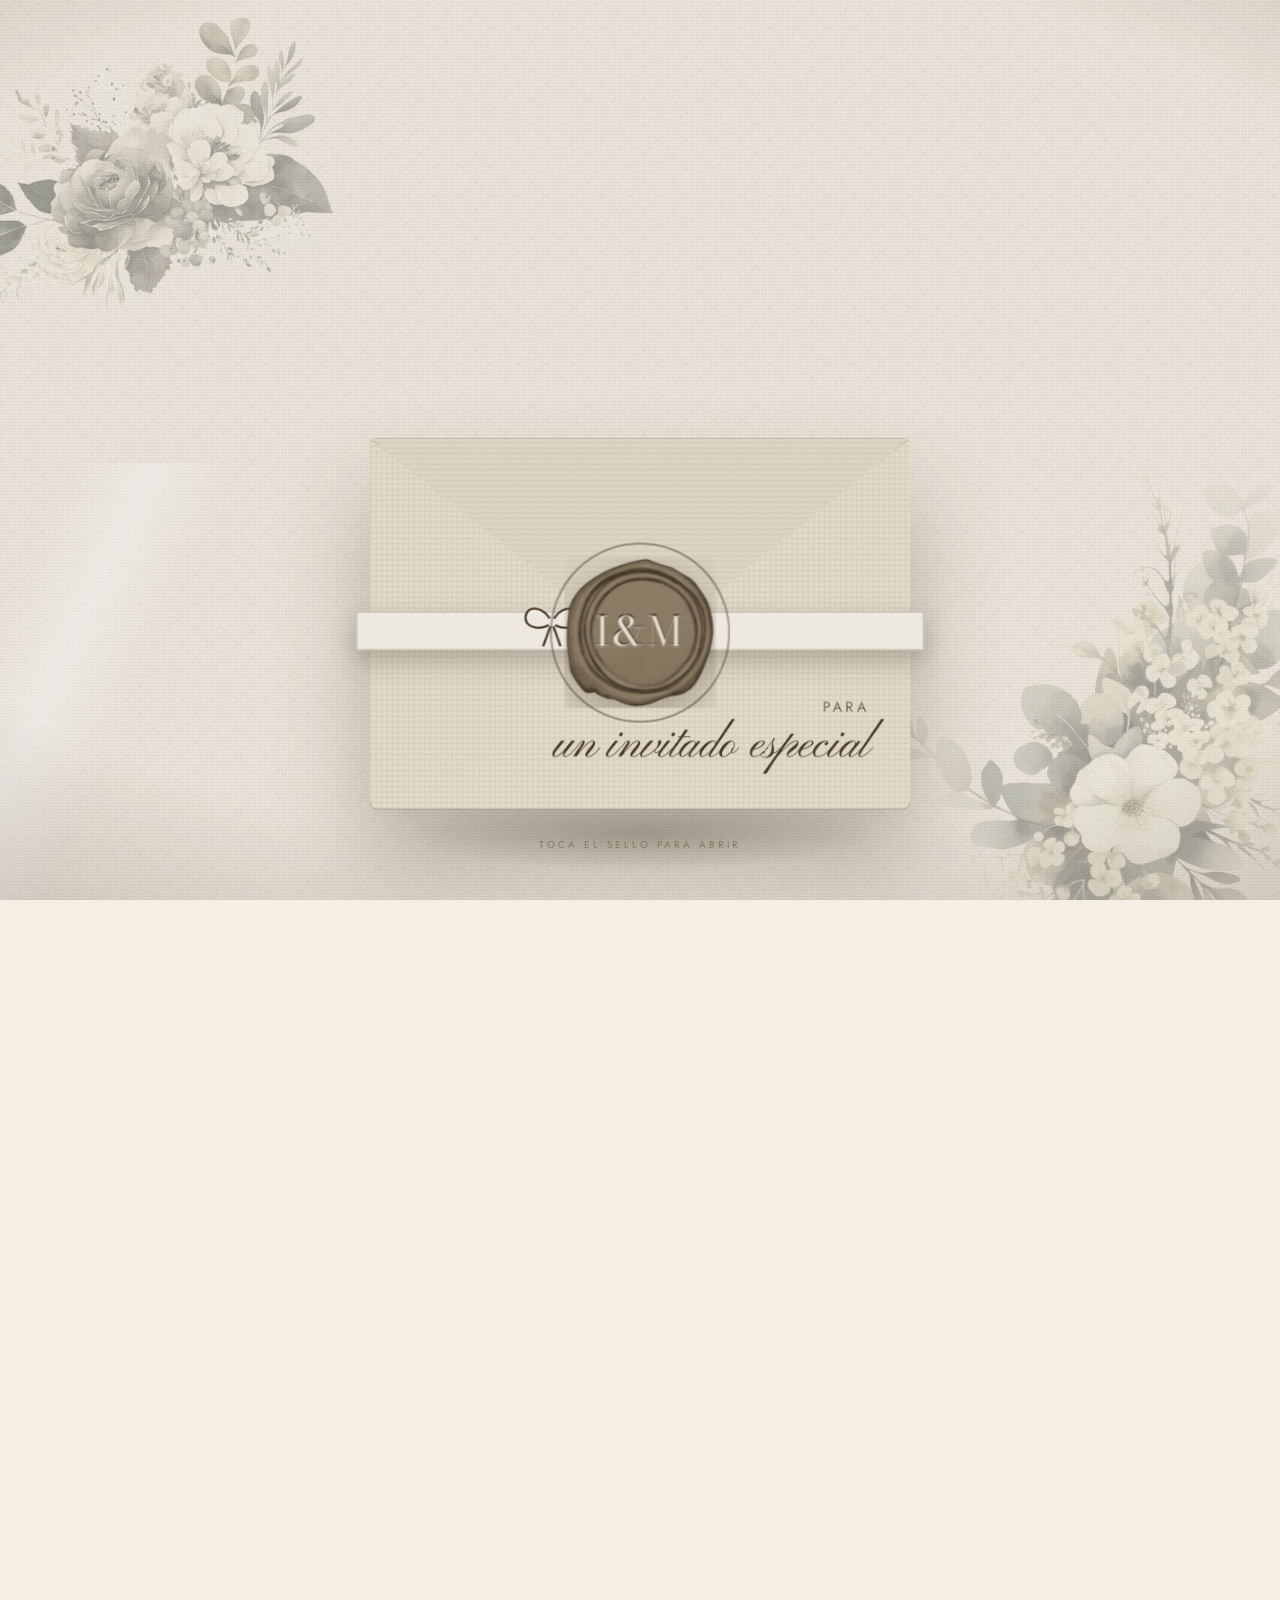
<file: index.html>
<!DOCTYPE html>
<html lang="es">
<head>
  <meta charset="utf-8">
  <meta name="viewport" content="width=device-width, initial-scale=1, viewport-fit=cover">
  <title>Inés &amp; Marcel — La Velada</title>
  <meta name="description" content="Te invitamos a nuestra boda. Viernes 27 de noviembre de 2026 · Acto civil 5:00 PM · Cena 7:00 PM · Vino Mundo, Ciudad Colón.">
  <meta name="theme-color" content="#f4eee3">
  <meta property="og:type" content="website">
  <meta property="og:title" content="Inés &amp; Marcel · ¡Nos casamos! 💍">
  <meta property="og:description" content="Viernes 27 de noviembre de 2026 · Acto civil 5:00 PM · Cena 7:00 PM · Vino Mundo, Ciudad Colón. Toca para ver nuestro trailer.">
  <meta property="og:image" content="https://bodamyi.siriusx.net/og-image.jpg">
  <meta property="og:url" content="https://bodamyi.siriusx.net/">
  <meta name="twitter:card" content="summary_large_image">
  <meta name="twitter:title" content="Inés &amp; Marcel · ¡Nos casamos! 💍">
  <meta name="twitter:image" content="https://bodamyi.siriusx.net/og-image.jpg">
  <link rel="preconnect" href="https://fonts.googleapis.com">
  <link rel="preconnect" href="https://fonts.gstatic.com" crossorigin>
  <link href="https://fonts.googleapis.com/css2?family=Bodoni+Moda:ital,opsz,wght@0,6..96,400;0,6..96,500;1,6..96,400&family=Jost:wght@300;400;500&family=Pinyon+Script&display=swap" rel="stylesheet">
  <link rel="preload" as="image" href="savethedate-poster.jpg?v=20260916a">
  <link rel="stylesheet" href="velada.css?v=20260916a">
</head>
<body>

<!-- Símbolos dibujados una vez: ramita de olivo, esquina grabada, rombo, sello de lacre, escudo, hoja -->
<svg width="0" height="0" style="position:absolute" aria-hidden="true">
  <defs>
    <symbol id="ramita" viewBox="0 0 120 60">
      <path d="M6 54 C 34 46, 62 32, 114 6" fill="none"></path>
      <path d="M24 47 q 4 -12 14 -9 q -6 11 -14 9 z"></path>
      <path d="M30 44 q -12 -3 -11 -13 q 11 4 11 13 z"></path>
      <path d="M46 38 q 5 -12 15 -9 q -7 11 -15 9 z"></path>
      <path d="M54 34 q -12 -4 -10 -14 q 11 5 10 14 z"></path>
      <path d="M70 28 q 6 -12 16 -8 q -8 10 -16 8 z"></path>
      <path d="M78 24 q -12 -5 -9 -15 q 11 6 9 15 z"></path>
      <path d="M94 16 q 6 -11 15 -7 q -8 9 -15 7 z"></path>
      <path d="M100 12 q -11 -6 -7 -15 q 10 7 7 15 z"></path>
      <circle cx="40" cy="41" r="2.4" stroke="none"></circle>
      <circle cx="86" cy="19" r="2.4" stroke="none"></circle>
    </symbol>
    <symbol id="esquina" viewBox="0 0 26 26">
      <path d="M3 25 V8 Q3 3 8 3 H25" fill="none"></path>
      <path d="M8 5 l3 3 -3 3 -3 -3 z" stroke="none"></path>
    </symbol>
    <symbol id="rombo" viewBox="0 0 8 8"><path d="M4 0 L8 4 4 8 0 4 z"></path></symbol>
    <symbol id="escudo" viewBox="0 0 84 84">
      <circle cx="42" cy="42" r="30" fill="none"></circle>
      <circle cx="42" cy="42" r="34" fill="none" opacity="0.4"></circle>
      <g class="escudo__laurel">
        <path d="M14 60 q -8 -6 -4 -14 q 8 4 4 14 z"></path><path d="M10 48 q -8 -4 -6 -13 q 8 3 6 13 z"></path>
        <path d="M10 36 q -6 -7 -2 -14 q 7 5 2 14 z"></path><path d="M14 25 q -3 -9 4 -13 q 4 8 -4 13 z"></path>
        <path d="M70 60 q 8 -6 4 -14 q -8 4 -4 14 z"></path><path d="M74 48 q 8 -4 6 -13 q -8 3 -6 13 z"></path>
        <path d="M74 36 q 6 -7 2 -14 q -7 5 -2 14 z"></path><path d="M70 25 q 3 -9 -4 -13 q -4 8 4 13 z"></path>
      </g>
      <text x="42" y="49" text-anchor="middle" font-family="Bodoni Moda, Didot, serif" font-size="20" letter-spacing="2" stroke="none">I&amp;M</text>
    </symbol>
    <symbol id="hoja" viewBox="0 0 14 26">
      <path d="M7 0 C 13 6, 13 18, 7 26 C 1 18, 1 6, 7 0 z"></path>
      <path d="M7 2 V24" fill="none" stroke-width="0.6"></path>
    </symbol>
    <symbol id="lazo" viewBox="0 0 28 22">
      <path d="M14 10 c -4 -8 -12 -8 -12 -2 c 0 5 8 6 12 2 z"></path>
      <path d="M14 10 c 4 -8 12 -8 12 -2 c 0 5 -8 6 -12 2 z"></path>
      <path d="M14 10 l -4 11 M14 10 l 4 11" fill="none"></path>
      <circle cx="14" cy="10" r="2" stroke="none"></circle>
    </symbol>
  </defs>
</svg>

<!-- ══════════════ 00 · LA PORTADA · la carta que se abre ══════════════ -->
<div class="portada" id="portada">
  <div class="hojas" id="portada-hojas" aria-hidden="true"></div>
  <span class="flor flor--portada-tl" aria-hidden="true"><img src="flor-1.webp?v=20260916a" alt="" loading="eager" fetchpriority="low" decoding="async"></span>
  <span class="flor flor--portada-br" aria-hidden="true"><img src="flor-2.webp?v=20260916a" alt="" loading="eager" fetchpriority="low" decoding="async"></span>
  <div class="portada__barra portada__barra--arriba" aria-hidden="true"></div>
  <div class="portada__barra portada__barra--abajo" aria-hidden="true"></div>
  <div class="portada__vineta" aria-hidden="true"></div>
  <div class="portada__grano" aria-hidden="true"></div>
  <div class="camara" id="camara">
    <div class="camara__mano">
      <div class="escena">
        <div class="sobre3d" id="sobre3d">
          <div class="sobre3d__dorso sobre3d__pieza" aria-hidden="true"></div>

          <!-- La carta, doblada por la mitad dentro del sobre -->
          <div class="carta" id="carta">
            <div class="carta__mitad carta__mitad--arriba">
              <svg class="escudo escudo--chico" aria-hidden="true"><use href="#escudo"></use></svg>
              <p class="didone carta__nombres">Inés <span class="hero__amp">&amp;</span> Marcel</p>
              <p class="caps carta__fecha">27 · 11 · 2026 · Vino Mundo</p>
              <div class="ornamento ornamento--corto" aria-hidden="true"><span></span><svg class="rombo"><use href="#rombo"></use></svg><span></span></div>
            </div>
            <div class="carta__mitad carta__mitad--abajo">
              <div class="carta__cara carta__cara--frente">
                <p class="caps reservado__k" id="portada-k">Reservado para</p>
                <p class="script carta__invitado" id="portada-invitado">un invitado muy especial</p>
                <p class="caps carta__nota">Tenemos el honor de invitarte</p>
              </div>
              <div class="carta__cara carta__cara--dorso" aria-hidden="true"></div>
            </div>
            <span class="carta__brillo" aria-hidden="true"></span>
          </div>

          <div class="sobre3d__bolsillo sobre3d__pieza" aria-hidden="true">
            <p class="caps sobre3d__para">Para</p>
            <p class="script sobre3d__nombre" id="sobre-nombre">un invitado especial</p>
          </div>
          <div class="sobre3d__solapa sobre3d__pieza" aria-hidden="true">
            <span class="sobre3d__cara sobre3d__cara--fuera"></span>
            <span class="sobre3d__cara sobre3d__cara--dentro"></span>
          </div>
          <div class="sobre3d__liston sobre3d__pieza" aria-hidden="true">
            <svg class="sobre3d__lazo" viewBox="0 0 28 22"><use href="#lazo"></use></svg>
          </div>
          <button type="button" class="sobre3d__sello sobre3d__pieza" id="abrir" aria-label="Abrir la invitación">
            <span class="lacre lacre--mitad lacre--izq" aria-hidden="true"><img class="lacre__img" src="sello.webp?v=20260916a" alt="" decoding="async"><span class="lacre__mono didone">I&amp;M</span></span>
            <span class="lacre lacre--mitad lacre--der" aria-hidden="true"><img class="lacre__img" src="sello.webp?v=20260916a" alt="" decoding="async"><span class="lacre__mono didone">I&amp;M</span></span>
            <span class="sobre__halo" aria-hidden="true"></span>
          </button>
        </div>
      </div>
    </div>
  </div>
  <p class="caps sobre__pista" id="sobre-pista">Toca el sello para abrir</p>
</div>

<!-- ══════════════ 01 · LA PREMIÈRE ══════════════ -->
<header class="hero" id="inicio">
  <div class="hero__vista" id="hero-vista">
    <div class="hero__marca didone" aria-hidden="true">I&amp;M</div>
    <div class="hero__filete hero__filete--ext" aria-hidden="true"></div>
    <div class="hero__filete hero__filete--int" aria-hidden="true"></div>
    <svg class="esquina esquina--tl" aria-hidden="true"><use href="#esquina"></use></svg>
    <svg class="esquina esquina--tr" aria-hidden="true"><use href="#esquina"></use></svg>
    <svg class="esquina esquina--bl" aria-hidden="true"><use href="#esquina"></use></svg>
    <svg class="esquina esquina--br" aria-hidden="true"><use href="#esquina"></use></svg>
    <div class="hojas" id="hojas" aria-hidden="true"></div>
    <span class="flor flor--hero-tl" aria-hidden="true"><img src="flor-3.webp?v=20260916a" alt="" loading="eager" fetchpriority="low" decoding="async"></span>
    <span class="flor flor--hero-br" aria-hidden="true"><img src="flor-4.webp?v=20260916a" alt="" loading="eager" fetchpriority="low" decoding="async"></span>

    <div class="hero__contenido">
      <p class="caps hero__lema">
        <svg class="rombo" aria-hidden="true"><use href="#rombo"></use></svg>
        <span>Save the date</span>
        <svg class="rombo" aria-hidden="true"><use href="#rombo"></use></svg>
      </p>

      <div class="arco-wrap" id="arco-wrap">
    <svg class="rama rama--izq" viewBox="0 0 120 60" aria-hidden="true">
      <path class="tallo" d="M6 54 C 34 46, 62 32, 114 6" fill="none"></path>
      <g class="brotes">
        <path d="M24 47 q 4 -12 14 -9 q -6 11 -14 9 z"></path><path d="M30 44 q -12 -3 -11 -13 q 11 4 11 13 z"></path>
        <path d="M46 38 q 5 -12 15 -9 q -7 11 -15 9 z"></path><path d="M54 34 q -12 -4 -10 -14 q 11 5 10 14 z"></path>
        <path d="M70 28 q 6 -12 16 -8 q -8 10 -16 8 z"></path><path d="M78 24 q -12 -5 -9 -15 q 11 6 9 15 z"></path>
        <path d="M94 16 q 6 -11 15 -7 q -8 9 -15 7 z"></path><path d="M100 12 q -11 -6 -7 -15 q 10 7 7 15 z"></path>
        <circle cx="40" cy="41" r="2.4" stroke="none"></circle><circle cx="86" cy="19" r="2.4" stroke="none"></circle>
      </g>
    </svg>
    <svg class="rama rama--der" viewBox="0 0 120 60" aria-hidden="true">
      <path class="tallo" d="M6 54 C 34 46, 62 32, 114 6" fill="none"></path>
      <g class="brotes">
        <path d="M24 47 q 4 -12 14 -9 q -6 11 -14 9 z"></path><path d="M30 44 q -12 -3 -11 -13 q 11 4 11 13 z"></path>
        <path d="M46 38 q 5 -12 15 -9 q -7 11 -15 9 z"></path><path d="M54 34 q -12 -4 -10 -14 q 11 5 10 14 z"></path>
        <path d="M70 28 q 6 -12 16 -8 q -8 10 -16 8 z"></path><path d="M78 24 q -12 -5 -9 -15 q 11 6 9 15 z"></path>
        <path d="M94 16 q 6 -11 15 -7 q -8 9 -15 7 z"></path><path d="M100 12 q -11 -6 -7 -15 q 10 7 7 15 z"></path>
        <circle cx="40" cy="41" r="2.4" stroke="none"></circle><circle cx="86" cy="19" r="2.4" stroke="none"></circle>
      </g>
    </svg>
        <div class="arco__filete" aria-hidden="true"></div>
        <div class="arco" id="arco" aria-hidden="true"></div>
        <div class="liston script" id="liston" aria-hidden="true">reservado</div>
        <span class="lacre sello--hero" aria-hidden="true"><img class="lacre__img" src="sello.webp?v=20260916a" alt="" decoding="async"><span class="lacre__mono didone">I&amp;M</span></span>
      </div>

      <h1 class="didone hero__nombres">Inés <span class="hero__amp">&amp;</span> Marcel</h1>
      <div class="hero__fecha">
        <p class="caps hero__romana"><i></i><span>27 · 11 · 2026</span><i></i></p>
        <p class="caps hero__dia">Viernes</p>
      </div>
      <a class="caps hero__desliza" href="#invitacion">
        <span>Desliza</span>
        <svg viewBox="0 0 24 24" aria-hidden="true"><path d="M6 9l6 6 6-6" fill="none" stroke="currentColor" stroke-width="1.4"></path></svg>
      </a>
    </div>

    <!-- El trailer: pantalla completa al abrir, se recoge hasta el arco al deslizar -->
    <div class="pantalla" id="pantalla">
      <video class="pantalla__ambiente" id="ambiente" muted loop playsinline preload="none" aria-hidden="true">
        <source src="savethedate.m4v?v=20260916a" type="video/mp4">
        <source src="savethedate.mp4?v=20260916a" type="video/mp4">
      </video>
      <video id="trailer" class="pantalla__video" playsinline webkit-playsinline muted autoplay loop preload="auto" poster="savethedate-poster.jpg?v=20260916a">
        <source src="savethedate.m4v?v=20260916a" type="video/mp4">
        <source src="savethedate.mp4?v=20260916a" type="video/mp4">
      </video>
      <div class="pantalla__velo" aria-hidden="true"></div>
      <p class="caps pantalla__marca">Save the date · 00:46</p>
      <button type="button" class="pantalla__sonido" id="sonido" aria-label="Sonido del trailer">
        <svg viewBox="0 0 24 24" aria-hidden="true"><path d="M4 9v6h4l5 4V5L8 9H4z" fill="none" stroke="currentColor" stroke-width="1.5" stroke-linejoin="round"></path><path d="M16 9a4 4 0 0 1 0 6M18.5 6.5a8 8 0 0 1 0 11" fill="none" stroke="currentColor" stroke-width="1.5" stroke-linecap="round"></path></svg>
        <span class="caps" id="sonido-txt">Sonido</span>
      </button>
      <button type="button" class="pantalla__toca caps" id="toca" hidden>Toca para reproducir</button>
      <p class="caps pantalla__desliza">
        <span>Desliza</span>
        <svg viewBox="0 0 24 24" aria-hidden="true"><path d="M6 9l6 6 6-6" fill="none" stroke="currentColor" stroke-width="1.4"></path></svg>
      </p>
    </div>
  </div>
</header>

<div class="pagina">



  <!-- Silencio global: canción y trailer -->
<button type="button" class="silencio" id="silencio" hidden aria-label="Silenciar">
  <svg class="silencio__on" viewBox="0 0 24 24" aria-hidden="true"><path d="M4 9v6h4l5 4V5L8 9H4z" fill="none" stroke="currentColor" stroke-width="1.5" stroke-linejoin="round"></path><path d="M16 9a4 4 0 0 1 0 6M18.5 6.5a8 8 0 0 1 0 11" fill="none" stroke="currentColor" stroke-width="1.5" stroke-linecap="round"></path></svg>
  <svg class="silencio__off" viewBox="0 0 24 24" aria-hidden="true"><path d="M4 9v6h4l5 4V5L8 9H4z" fill="none" stroke="currentColor" stroke-width="1.5" stroke-linejoin="round"></path><path d="M16 9l5 6M21 9l-5 6" fill="none" stroke="currentColor" stroke-width="1.5" stroke-linecap="round"></path></svg>
</button>

<!-- El trailer se acopla aquí como medallón cuando el invitado baja -->
  <button type="button" class="medallon" id="medallon" hidden aria-label="Volver al trailer">
    <span class="medallon__hueco" id="medallon-hueco"></span>
    <span class="medallon__anillo" aria-hidden="true"></span>
  </button>

  <main>

    <!-- ══════════════ 02 · LA TARJETA DE ENCAJE ══════════════ -->
    <section class="seccion seccion--piedra reveal" id="invitacion">
      <span class="flor flor--invitacion" aria-hidden="true"><img src="flor-2.webp?v=20260916a" alt="" loading="eager" fetchpriority="low" decoding="async"></span>
      <svg class="rama-fondo rama-fondo--tl" aria-hidden="true"><use href="#ramita"></use></svg>
      <svg class="rama-fondo rama-fondo--br" aria-hidden="true"><use href="#ramita"></use></svg>
      <div class="encaje encaje--arriba r" style="--i: 0" aria-hidden="true"></div>
      <article class="tarjeta r" style="--i: 1">
        <svg class="escudo" aria-hidden="true"><use href="#escudo"></use></svg>
        <p class="caps tarjeta__honor">Tenemos el honor<br>de invitarte a nuestra boda</p>
        <div class="lineas">
          <div class="linea"><span class="caps linea__k">Acto civil</span><span class="guia" style="--i: 0"></span><span class="didone linea__v">5:00 PM</span></div>
          <div class="linea"><span class="caps linea__k">Cena</span><span class="guia" style="--i: 1"></span><span class="didone linea__v">7:00 PM</span></div>
          <div class="linea"><span class="caps linea__k">Lugar</span><span class="guia" style="--i: 2"></span><span class="didone linea__v linea__v--chico">Vino Mundo, Ciudad Colón</span></div>
        </div>
        <div class="ornamento" aria-hidden="true"><span></span><svg class="rombo"><use href="#rombo"></use></svg><span></span></div>
        <div class="reservado">
          <p class="caps reservado__k" id="reservado-k">Reservado para</p>
          <p class="script reservado__nombre" id="invitado">un invitado muy especial</p>
        </div>
      </article>
      <div class="encaje encaje--abajo r" style="--i: 2" aria-hidden="true"></div>
    </section>

    <!-- ══════════════ 03 · EL LUGAR · mini-film de Vino Mundo ══════════════ -->
    <section class="seccion seccion--con-flor reveal" id="lugar">
      <span class="flor flor--lugar" aria-hidden="true"><img src="flor-4.webp?v=20260916a" alt="" loading="eager" fetchpriority="low" decoding="async"></span>
      <div class="divisor r" style="--i: 0" aria-hidden="true"><span></span><svg class="divisor__rama"><use href="#ramita"></use></svg><span></span></div>
      <p class="caps seccion__rotulo r" style="--i: 1">El lugar</p>

      <div class="minifilm r" id="minifilm" style="--i: 2" role="img" aria-label="Vino Mundo: el salón del acto civil y el de la cena">
        <div class="minifilm__barra minifilm__barra--arriba"></div>
        <img class="minifilm__escena minifilm__escena--1" src="venue-civil.jpg?v=20260916a" alt="" loading="lazy" decoding="async">
        <img class="minifilm__escena minifilm__escena--2" src="venue-cena.jpg?v=20260916a" alt="" loading="lazy" decoding="async">
        <div class="minifilm__vineta"></div>
        <div class="minifilm__sombra minifilm__sombra--arriba" aria-hidden="true"></div>
        <div class="minifilm__sombra minifilm__sombra--abajo" aria-hidden="true"></div>
        <div class="minifilm__grano"></div>
        <div class="minifilm__rotulo minifilm__rotulo--1"><span class="didone">El sí</span><span class="caps">Acto civil · 5:00 PM</span></div>
        <div class="minifilm__rotulo minifilm__rotulo--2"><span class="didone">La cena</span><span class="caps">7:00 PM</span></div>
        <p class="caps minifilm__marca">Vino Mundo · Ciudad Colón</p>
        <div class="minifilm__barra minifilm__barra--abajo"></div>
      </div>

      <div class="lugar__nombre r" style="--i: 3">
        <p class="didone lugar__titulo">Vino Mundo</p>
        <p class="caps lugar__sub">Ciudad Colón<br>Todo sucede en un mismo lugar</p>
      </div>
      <div class="botones r" style="--i: 4">
        <a class="boton caps" href="https://waze.com/ul?q=Vino%20Mundo%20Ciudad%20Col%C3%B3n&navigate=yes" target="_blank" rel="noopener">Waze</a>
        <a class="boton caps" href="https://www.google.com/maps/search/?api=1&query=Vino+Mundo+Ciudad+Col%C3%B3n" target="_blank" rel="noopener">Google Maps</a>
      </div>
    </section>

    <!-- ══════════════ 04 · NOSOTROS · el carrete del trailer ══════════════ -->
    <section class="seccion seccion--ancha reveal" id="nosotros">
      <p class="caps seccion__rotulo r" style="--i: 0">Nosotros</p>
      <div class="carrete r" id="carrete" style="--i: 1">
        <div class="carrete__perf" aria-hidden="true"></div>
        <div class="carrete__pista" id="pista">
          <figure class="fotograma" data-tc="33"><img src="fotograma-d.jpg?v=20260916a" alt="Inés y Marcel" loading="lazy" decoding="async"><figcaption class="caps">01 · TC 00:33</figcaption></figure>
          <figure class="fotograma" data-tc="24"><img src="fotograma-b.jpg?v=20260916a" alt="Inés" loading="lazy" decoding="async"><figcaption class="caps">02 · TC 00:24</figcaption></figure>
          <figure class="fotograma" data-tc="14"><img src="fotograma-e.jpg?v=20260916a" alt="" loading="lazy" decoding="async"><figcaption class="caps">03 · TC 00:14</figcaption></figure>
          <figure class="fotograma" data-tc="7"><img src="fotograma-a.jpg?v=20260916a" alt="" loading="lazy" decoding="async"><figcaption class="caps">04 · TC 00:07</figcaption></figure>
          <figure class="fotograma fotograma--foto"><img src="fotograma-novios.jpg?v=20260916a" alt="Inés y Marcel" loading="lazy" decoding="async"><figcaption class="caps">05 · Fotografía</figcaption></figure>
        </div>
        <div class="carrete__perf" aria-hidden="true"></div>
      </div>
    </section>

    <!-- ══════════════ 05 · LA FECHA ══════════════ -->
    <section class="seccion reveal" id="detalles">
      <div class="tarjeta-fecha tarjeta-fecha--ancha r" style="--i: 0">
        <div class="tarjeta-fecha__filete" aria-hidden="true"></div>
        <svg class="tarjeta-fecha__rama" aria-hidden="true"><use href="#ramita"></use></svg>
        <span class="didone tarjeta-fecha__num">27</span>
        <div class="tarjeta-fecha__col">
          <span class="caps">Viernes</span>
          <span class="didone tarjeta-fecha__mes">Noviembre</span>
          <span class="caps tarjeta-fecha__anio">2026</span>
          <span class="caps tarjeta-fecha__horas">Acto civil 5:00 PM<br>Cena 7:00 PM</span>
        </div>
      </div>
    </section>

    <!-- ══════════════ 06 · LA VESTIMENTA · figurines y el muestrario del sastre ══════════════ -->
    <section class="seccion reveal" id="vestimenta">
      <div class="divisor r" style="--i: 0" aria-hidden="true"><span></span><svg class="divisor__rama"><use href="#ramita"></use></svg><span></span></div>
      <p class="caps seccion__rotulo r" style="--i: 1">Vestimenta</p>
      <div class="figurines r" style="--i: 2">
        <figure class="figurin">
          <svg class="figurin__svg" viewBox="0 0 120 240" aria-hidden="true">
            <circle class="trazo" cx="60" cy="22" r="11" pathLength="100"></circle>
            <path class="trazo" d="M49 16 Q60 2 71 16" pathLength="100"></path>
            <path class="trazo" d="M56 33 v8 M64 33 v8" pathLength="100"></path>
            <path class="trazo" d="M42 52 Q60 44 78 52" pathLength="100"></path>
            <path class="trazo" d="M42 52 L38 92 Q60 98 82 92 L78 52" pathLength="100"></path>
            <path class="trazo" d="M42 54 Q28 70 30 96 M78 54 Q92 70 90 96" pathLength="100"></path>
            <path class="trazo" d="M38 92 Q22 150 26 190 Q60 200 94 190 Q98 150 82 92" pathLength="100"></path>
            <path class="trazo trazo--fino" d="M52 100 Q50 150 46 188 M68 100 Q70 150 74 188" pathLength="100"></path>
            <path class="trazo" d="M50 190 L48 226 M70 190 L72 226" pathLength="100"></path>
            <path class="trazo" d="M42 228 h12 M66 228 h12" pathLength="100"></path>
          </svg>
          <figcaption><span class="didone figurin__quien">Ella</span><span class="caps figurin__que">Coctel o midi</span></figcaption>
        </figure>
        <figure class="figurin">
          <svg class="figurin__svg" viewBox="0 0 120 240" aria-hidden="true">
            <circle class="trazo" cx="60" cy="22" r="11" pathLength="100"></circle>
            <path class="trazo" d="M50 15 Q60 6 70 15" pathLength="100"></path>
            <path class="trazo" d="M56 33 v6 M64 33 v6" pathLength="100"></path>
            <path class="trazo" d="M36 46 L60 40 L84 46" pathLength="100"></path>
            <path class="trazo" d="M36 46 L34 130 L86 130 L84 46" pathLength="100"></path>
            <path class="trazo" d="M60 40 L50 60 L58 100 M60 40 L70 60 L62 100 M60 100 L60 130" pathLength="100"></path>
            <path class="trazo trazo--fino" d="M60 42 L57 52 L60 90 L63 52 Z" pathLength="100"></path>
            <circle class="trazo" cx="60" cy="110" r="1.4" pathLength="100"></circle>
            <circle class="trazo" cx="60" cy="120" r="1.4" pathLength="100"></circle>
            <path class="trazo" d="M36 48 Q26 80 30 118 q0 6 4 8 M84 48 Q94 80 90 118 q0 6 -4 8" pathLength="100"></path>
            <path class="trazo" d="M42 130 L44 226 M78 130 L76 226 M60 132 L60 226" pathLength="100"></path>
            <path class="trazo" d="M40 228 h20 M60 228 h20" pathLength="100"></path>
          </svg>
          <figcaption><span class="didone figurin__quien">Él</span><span class="caps figurin__que">Traje formal</span></figcaption>
        </figure>
      </div>
      <div class="muestrario r" style="--i: 3" aria-label="Colores que pedimos evitar">
        <div class="muestrario__abanico" aria-hidden="true">
        <span class="muestra3" style="--i: 0; --ang: -35deg; background-color: #b3302a;"><svg viewBox="0 0 46 72" aria-hidden="true"><path class="tacha tacha--clara" style="--i: 0" d="M8 64 L38 8"></path></svg></span>
        <span class="muestra3" style="--i: 1; --ang: -21deg; background-color: #22398f;"><svg viewBox="0 0 46 72" aria-hidden="true"><path class="tacha tacha--clara" style="--i: 1" d="M8 64 L38 8"></path></svg></span>
        <span class="muestra3" style="--i: 2; --ang: -7deg; background-color: #1d7c58;"><svg viewBox="0 0 46 72" aria-hidden="true"><path class="tacha tacha--clara" style="--i: 2" d="M8 64 L38 8"></path></svg></span>
        <span class="muestra3" style="--i: 3; --ang: 7deg; background-color: #f0c419;"><svg viewBox="0 0 46 72" aria-hidden="true"><path class="tacha" style="--i: 3" d="M8 64 L38 8"></path></svg></span>
        <span class="muestra3 muestra3--blanca" style="--i: 4; --ang: 21deg; background-color: #ffffff;"><svg viewBox="0 0 46 72" aria-hidden="true"><path class="tacha" style="--i: 4" d="M8 64 L38 8"></path></svg></span>
        <span class="muestra3" style="--i: 5; --ang: 35deg; background-color: #d8c6a2;"><svg viewBox="0 0 46 72" aria-hidden="true"><path class="tacha" style="--i: 5" d="M8 64 L38 8"></path></svg></span>
          <span class="muestrario__alfiler"></span>
        </div>
        <p class="caps muestrario__titulo">Por favor evita estos tonos</p>
        <p class="caps muestrario__lista">Rojo · Azul rey · Esmeralda · Brillantes · Blancos · Beige</p>
      </div>
    </section>

    <!-- ══════════════ 06 · EL MENÚ ══════════════ -->
    <section class="seccion seccion--piedra reveal" id="menu">
      <span class="flor flor--menu" aria-hidden="true"><img src="flor-1.webp?v=20260916a" alt="" loading="eager" fetchpriority="low" decoding="async"></span>
      <svg class="rama-fondo rama-fondo--tr" aria-hidden="true"><use href="#ramita"></use></svg>
      <svg class="rama-fondo rama-fondo--bl" aria-hidden="true"><use href="#ramita"></use></svg>
      <div class="encaje encaje--arriba r" style="--i: 0" aria-hidden="true"></div>
      <article class="tarjeta tarjeta--esquinas r" style="--i: 1">
        <svg class="esquina esquina--tl" aria-hidden="true"><use href="#esquina"></use></svg>
        <svg class="esquina esquina--tr" aria-hidden="true"><use href="#esquina"></use></svg>
        <svg class="esquina esquina--bl" aria-hidden="true"><use href="#esquina"></use></svg>
        <svg class="esquina esquina--br" aria-hidden="true"><use href="#esquina"></use></svg>
        <div class="tarjeta__titulo">
          <span class="didone tarjeta__menu">MENÚ</span>
          <div class="ornamento ornamento--corto" aria-hidden="true"><span></span><svg class="rombo"><use href="#rombo"></use></svg><span></span></div>
        </div>
        <div class="lineas">
          <div class="linea"><span class="didone linea__plato">Entrada</span><span class="guia" style="--i: 0"></span><span class="caps linea__k">I</span></div>
          <div class="linea"><span class="didone linea__plato">Proteínas</span><span class="guia" style="--i: 1"></span><span class="caps linea__k">II</span></div>
          <div class="linea"><span class="didone linea__plato">Guarniciones</span><span class="guia" style="--i: 2"></span><span class="caps linea__k">II</span></div>
          <div class="linea"><span class="didone linea__plato">Bebidas y té</span><span class="guia" style="--i: 3"></span><span class="caps linea__k">Ilimitados</span></div>
          <div class="linea"><span class="didone linea__plato">Brindis</span><span class="guia" style="--i: 4"></span><span class="caps linea__k">Incluido</span></div>
        </div>
        <div class="precio">
          <span class="didone precio__monto">₡<span id="monto">38.000</span></span>
          <span class="caps precio__k">por persona</span>
        </div>
        <div class="lineas">
          <div class="linea"><span class="didone linea__plato linea__plato--chico">15 de septiembre</span><span class="guia" style="--i: 5"></span><span class="caps linea__k">Reserva tu cupo</span></div>
          <div class="linea"><span class="didone linea__plato linea__plato--chico">15 de octubre</span><span class="guia" style="--i: 6"></span><span class="caps linea__k">Pago total</span></div>
        </div>
        <button type="button" class="sinpe" id="copiar-sinpe" aria-label="Copiar el número de Sinpe de Ana Lucía Salas">
          <span class="caps sinpe__k">Sinpe · Ana Lucía Salas</span>
          <span class="sinpe__num"><span class="didone">7183-3250</span>
            <svg viewBox="0 0 24 24" aria-hidden="true"><rect x="9" y="9" width="11" height="11" rx="2" fill="none" stroke="currentColor" stroke-width="1.6"></rect><path d="M5 15V6a2 2 0 0 1 2-2h9" fill="none" stroke="currentColor" stroke-width="1.6"></path></svg>
          </span>
          <span class="caps sinpe__ok" id="sinpe-ok" hidden>Copiado</span>
        </button>
        <p class="tarjeta__nota">El pago se entrega directamente al restaurante,<br>por lo que no hay devoluciones.</p>
      </article>
      <div class="encaje encaje--abajo r" style="--i: 2" aria-hidden="true"></div>
    </section>

    <!-- ══════════════ LA BARRA · para quien desee alcohol adicional ══════════════ -->
    <section class="seccion seccion--piedra reveal" id="barra">
      <span class="flor flor--barra" aria-hidden="true"><img src="flor-3.webp?v=20260916a" alt="" loading="eager" fetchpriority="low" decoding="async"></span>
      <svg class="rama-fondo rama-fondo--tl" aria-hidden="true"><use href="#ramita"></use></svg>
      <svg class="rama-fondo rama-fondo--br" aria-hidden="true"><use href="#ramita"></use></svg>
      <div class="encaje encaje--arriba r" style="--i: 0" aria-hidden="true"></div>
      <article class="tarjeta tarjeta--esquinas r" style="--i: 1">
        <svg class="esquina esquina--tl" aria-hidden="true"><use href="#esquina"></use></svg>
        <svg class="esquina esquina--tr" aria-hidden="true"><use href="#esquina"></use></svg>
        <svg class="esquina esquina--bl" aria-hidden="true"><use href="#esquina"></use></svg>
        <svg class="esquina esquina--br" aria-hidden="true"><use href="#esquina"></use></svg>
        <div class="tarjeta__titulo">
          <span class="didone tarjeta__menu">LA BARRA</span>
          <div class="ornamento ornamento--corto" aria-hidden="true"><span></span><svg class="rombo"><use href="#rombo"></use></svg><span></span></div>
        </div>
        <p class="caps tarjeta__honor">¿Deseas alcohol adicional?</p>
        <p class="tarjeta__nota">Paquetes por persona, impuestos incluidos.<br>Se coordinan y se pagan con la wedding planner.</p>
        <div class="paquetes">
          <div class="paquete">
            <p class="didone paquete__nombre">Vino y cerveza</p>
            <p class="paquete__desc">Vino de la casa blanco y tinto · Cervezas nacionales</p>
            <div class="paquete__horas"><span><i class="caps">2 h</i><b class="didone">₡8.500</b></span><span><i class="caps">3 h</i><b class="didone">₡10.500</b></span><span><i class="caps">4 h</i><b class="didone">₡12.900</b></span><span><i class="caps">5 h</i><b class="didone">₡15.400</b></span></div>
          </div>
          <div class="paquete">
            <p class="didone paquete__nombre">Vino, cerveza y sangría</p>
            <p class="paquete__desc">Vino de la casa · Cervezas nacionales · Sangría blanca y tinta</p>
            <div class="paquete__horas"><span><i class="caps">2 h</i><b class="didone">₡11.500</b></span><span><i class="caps">3 h</i><b class="didone">₡13.700</b></span><span><i class="caps">4 h</i><b class="didone">₡15.900</b></span><span><i class="caps">5 h</i><b class="didone">₡18.900</b></span></div>
          </div>
          <div class="paquete">
            <p class="didone paquete__nombre">Sangría</p>
            <p class="paquete__desc">Sangría tinta y blanca</p>
            <div class="paquete__horas"><span><i class="caps">2 h</i><b class="didone">₡8.500</b></span><span><i class="caps">Hora adicional</i><b class="didone">₡3.900</b></span></div>
          </div>
          <div class="paquete">
            <p class="didone paquete__nombre">Gin tonics</p>
            <p class="paquete__desc">Clásico, frutos rojos, maracuyá, naranja cardamomo</p>
            <div class="paquete__horas"><span><i class="caps">2 h</i><b class="didone">₡6.500</b></span><span><i class="caps">Hora adicional</i><b class="didone">₡2.800</b></span></div>
          </div>
        </div>
      </article>
      <div class="encaje encaje--abajo r" style="--i: 2" aria-hidden="true"></div>
    </section>

    <!-- ══════════════ 07 · CONFIRMACIÓN ══════════════ -->
    <section class="seccion seccion--con-flor reveal" id="rsvp">
      <span class="flor flor--rsvp" aria-hidden="true"><img src="flor-2.webp?v=20260916a" alt="" loading="eager" fetchpriority="low" decoding="async"></span>
      <svg class="divisor__rama divisor__rama--suelta r" style="--i: 0" aria-hidden="true"><use href="#ramita"></use></svg>
      <h2 class="didone rsvp__titulo r" style="--i: 1">¿Nos acompañas?</h2>
      <p class="rsvp__texto r" style="--i: 2">Confirma antes del <strong>18 de septiembre de 2026</strong>.</p>

      <form class="rsvp r" id="rsvp-form" style="--i: 3" novalidate>
        <div class="rsvp-progress" id="rsvp-progress" aria-hidden="true">
          <span class="rsvp-progress__dot" data-dot="0"></span>
          <span class="rsvp-progress__bar" data-bar="1"></span>
          <span class="rsvp-progress__dot" data-dot="1"></span>
          <span class="rsvp-progress__bar" data-bar="2"></span>
          <span class="rsvp-progress__dot" data-dot="2"></span>
          <span class="rsvp-progress__bar" data-bar="3"></span>
          <span class="rsvp-progress__dot" data-dot="3"></span>
          <span class="rsvp-progress__bar" data-bar="4"></span>
          <span class="rsvp-progress__dot" data-dot="4"></span>
          <span class="rsvp-progress__bar" data-bar="5"></span>
          <span class="rsvp-progress__dot" data-dot="5"></span>
        </div>
        <p class="caps rsvp-progress__hint" id="rsvp-step-hint">Paso 1 de 6</p>

        <div class="rsvp-wstep is-active" data-wstep="0">
          <h3 class="didone rsvp-wstep__title">¿Asistirás?</h3>
          <div class="rsvp-choice">
            <label class="rsvp-choice__card">
              <input type="radio" name="attend" value="yes" required>
              <span class="rsvp-choice__mark" aria-hidden="true"><svg viewBox="0 0 24 24"><path d="M5 12.5l4.5 4.5L19 7.5" fill="none" stroke="currentColor" stroke-width="1.8" stroke-linecap="round" stroke-linejoin="round"></path></svg></span>
              <span class="didone rsvp-choice__title">Sí, asistiré</span>
              <span class="caps rsvp-choice__sub">Allí nos vemos</span>
            </label>
            <label class="rsvp-choice__card rsvp-choice__card--no">
              <input type="radio" name="attend" value="no" required>
              <span class="rsvp-choice__mark" aria-hidden="true"><svg viewBox="0 0 24 24"><path d="M7 7l10 10M17 7L7 17" fill="none" stroke="currentColor" stroke-width="1.8" stroke-linecap="round"></path></svg></span>
              <span class="didone rsvp-choice__title">No podré asistir</span>
              <span class="caps rsvp-choice__sub">Te extrañaremos</span>
            </label>
          </div>
        </div>

        <div class="rsvp-wstep" data-wstep="1">
          <h3 class="didone rsvp-wstep__title">¿A qué asistirás?</h3>
          <div class="rsvp-lista">
            <label class="rsvp-opcion">
              <input type="radio" name="events" value="civil">
              <span class="rsvp-opcion__mark" aria-hidden="true"><svg viewBox="0 0 24 24"><path d="M5 12.5l4.5 4.5L19 7.5" fill="none" stroke="currentColor" stroke-width="1.8" stroke-linecap="round" stroke-linejoin="round"></path></svg></span>
              <span class="rsvp-opcion__texto"><span class="didone rsvp-opcion__titulo">Al acto civil</span><span class="caps rsvp-opcion__sub">5:00 PM</span></span>
            </label>
            <label class="rsvp-opcion">
              <input type="radio" name="events" value="cena">
              <span class="rsvp-opcion__mark" aria-hidden="true"><svg viewBox="0 0 24 24"><path d="M5 12.5l4.5 4.5L19 7.5" fill="none" stroke="currentColor" stroke-width="1.8" stroke-linecap="round" stroke-linejoin="round"></path></svg></span>
              <span class="rsvp-opcion__texto"><span class="didone rsvp-opcion__titulo">A la cena</span><span class="caps rsvp-opcion__sub">7:00 PM</span></span>
            </label>
            <label class="rsvp-opcion">
              <input type="radio" name="events" value="ambas">
              <span class="rsvp-opcion__mark" aria-hidden="true"><svg viewBox="0 0 24 24"><path d="M5 12.5l4.5 4.5L19 7.5" fill="none" stroke="currentColor" stroke-width="1.8" stroke-linecap="round" stroke-linejoin="round"></path></svg></span>
              <span class="rsvp-opcion__texto"><span class="didone rsvp-opcion__titulo">A ambos</span><span class="caps rsvp-opcion__sub">Acto civil y cena</span></span>
            </label>
          </div>
        </div>

        <div class="rsvp-wstep" data-wstep="2">
          <h3 class="didone rsvp-wstep__title">¿Tienes restricciones alimenticias?</h3>
          <div class="rsvp-lista">
            <label class="rsvp-opcion">
              <input type="radio" name="dietaryChoice" value="no">
              <span class="rsvp-opcion__mark" aria-hidden="true"><svg viewBox="0 0 24 24"><path d="M5 12.5l4.5 4.5L19 7.5" fill="none" stroke="currentColor" stroke-width="1.8" stroke-linecap="round" stroke-linejoin="round"></path></svg></span>
              <span class="rsvp-opcion__texto"><span class="didone rsvp-opcion__titulo">No, ninguna</span></span>
            </label>
            <label class="rsvp-opcion">
              <input type="radio" name="dietaryChoice" value="yes">
              <span class="rsvp-opcion__mark" aria-hidden="true"><svg viewBox="0 0 24 24"><path d="M5 12.5l4.5 4.5L19 7.5" fill="none" stroke="currentColor" stroke-width="1.8" stroke-linecap="round" stroke-linejoin="round"></path></svg></span>
              <span class="rsvp-opcion__texto"><span class="didone rsvp-opcion__titulo">Sí, tengo</span><span class="caps rsvp-opcion__sub">Cuéntanos cuáles</span></span>
            </label>
          </div>
          <label class="rsvp-field" id="dietary-wrap" hidden>
            <span class="caps rsvp-field__label">Alergias, intolerancias o dieta</span>
            <textarea name="dietary" class="rsvp__input rsvp__input--textarea" placeholder="Por ejemplo: vegetariano, sin gluten, alergia a mariscos. Si son varios, indica de quién."></textarea>
          </label>
        </div>

        <div class="rsvp-wstep" data-wstep="3">
          <h3 class="didone rsvp-wstep__title">Cuéntanos quién eres</h3>
          <label class="rsvp-field">
            <span class="caps rsvp-field__label">Tu nombre completo</span>
            <input type="text" name="fullName" class="rsvp__input" placeholder="Nombre y apellidos" autocomplete="name" required>
          </label>
          <label class="rsvp-field">
            <span class="caps rsvp-field__label">Tu correo electrónico</span>
            <input type="email" name="email" class="rsvp__input" placeholder="correo@ejemplo.com" autocomplete="email" required>
          </label>
        </div>

        <div class="rsvp-wstep" data-wstep="4">
          <h3 class="didone rsvp-wstep__title">¿Quiénes llegan contigo?</h3>
          <div id="attendance-details-wrap">
            <div class="rsvp-field">
              <span class="caps rsvp-field__label">Personas en total, incluyéndote</span>
              <div class="rsvp-counter">
                <button type="button" class="rsvp-counter__btn" id="people-minus" aria-label="Una persona menos">−</button>
                <input type="number" name="peopleCount" id="people-count" class="rsvp__input rsvp-counter__value" min="1" max="12" value="1" inputmode="numeric">
                <button type="button" class="rsvp-counter__btn" id="people-plus" aria-label="Una persona más">+</button>
              </div>
            </div>
            <div class="rsvp-field">
              <span class="caps rsvp-field__label">Nombre y apellido de cada persona</span>
              <div id="attendee-names-list" class="rsvp-names"></div>
            </div>
          </div>
        </div>

        <div class="rsvp-wstep" data-wstep="5">
          <h3 class="didone rsvp-wstep__title">Un último detalle <span class="caps">opcional</span></h3>
          <label class="rsvp-field">
            <span class="caps rsvp-field__label">Una canción que no puede faltar</span>
            <input type="text" name="song" class="rsvp__input" placeholder="Canción y artista">
          </label>
          <label class="rsvp-field">
            <span class="caps rsvp-field__label">Un mensaje para los novios</span>
            <textarea name="message" class="rsvp__input rsvp__input--textarea" placeholder="Tus buenos deseos"></textarea>
          </label>
        </div>

        <div class="rsvp-wizard__nav">
          <button type="button" class="boton caps" id="rsvp-back" hidden>Atrás</button>
          <button type="button" class="boton boton--solido caps" id="rsvp-next" hidden>Siguiente</button>
          <button type="submit" class="boton boton--solido caps" hidden>Confirmar asistencia</button>
        </div>
      </form>

      <p class="rsvp__status" id="rsvp-status" hidden></p>
      <p class="rsvp__deadline caps" id="rsvp-deadline-note" hidden>Las confirmaciones se cerraron el 18 de septiembre de 2026.</p>

      <div class="rsvp__thanks" id="rsvp-thanks" hidden>
        <span class="lacre sello--gracias" aria-hidden="true"><img class="lacre__img" src="sello.webp?v=20260916a" alt="" decoding="async"><span class="lacre__mono didone">I&amp;M</span></span>
        <p class="rsvp__summary" id="rsvp-summary"></p>
        <button type="button" class="boton caps" id="rsvp-edit-btn">Editar respuesta</button>
      </div>
    </section>

    <!-- ══════════════ FIRMA ══════════════ -->
    <footer class="firma reveal">
      <span class="flor flor--firma" aria-hidden="true"><img src="flor-1.webp?v=20260916a" alt="" loading="eager" fetchpriority="low" decoding="async"></span>
      <div class="firma__linea r" style="--i: 0">
        <span class="script firma__texto" id="firma">con amor,</span>
        <span class="lacre sello--firma" aria-hidden="true"><img class="lacre__img" src="sello.webp?v=20260916a" alt="" decoding="async"><span class="lacre__mono didone">I&amp;M</span></span>
      </div>
      <p class="caps firma__pie r" style="--i: 1">Vino Mundo · 27 · 11 · 2026</p>
    </footer>
  </main>
</div>

<audio id="cancion" src="cancion.mp3?v=20260916a" preload="none" loop></audio>

<script src="rsvp-api.js?v=20260916a"></script>
<script src="rsvp.js?v=20260916a"></script>
<script src="velada.js?v=20260916a"></script>
</body>
</html>
</file>
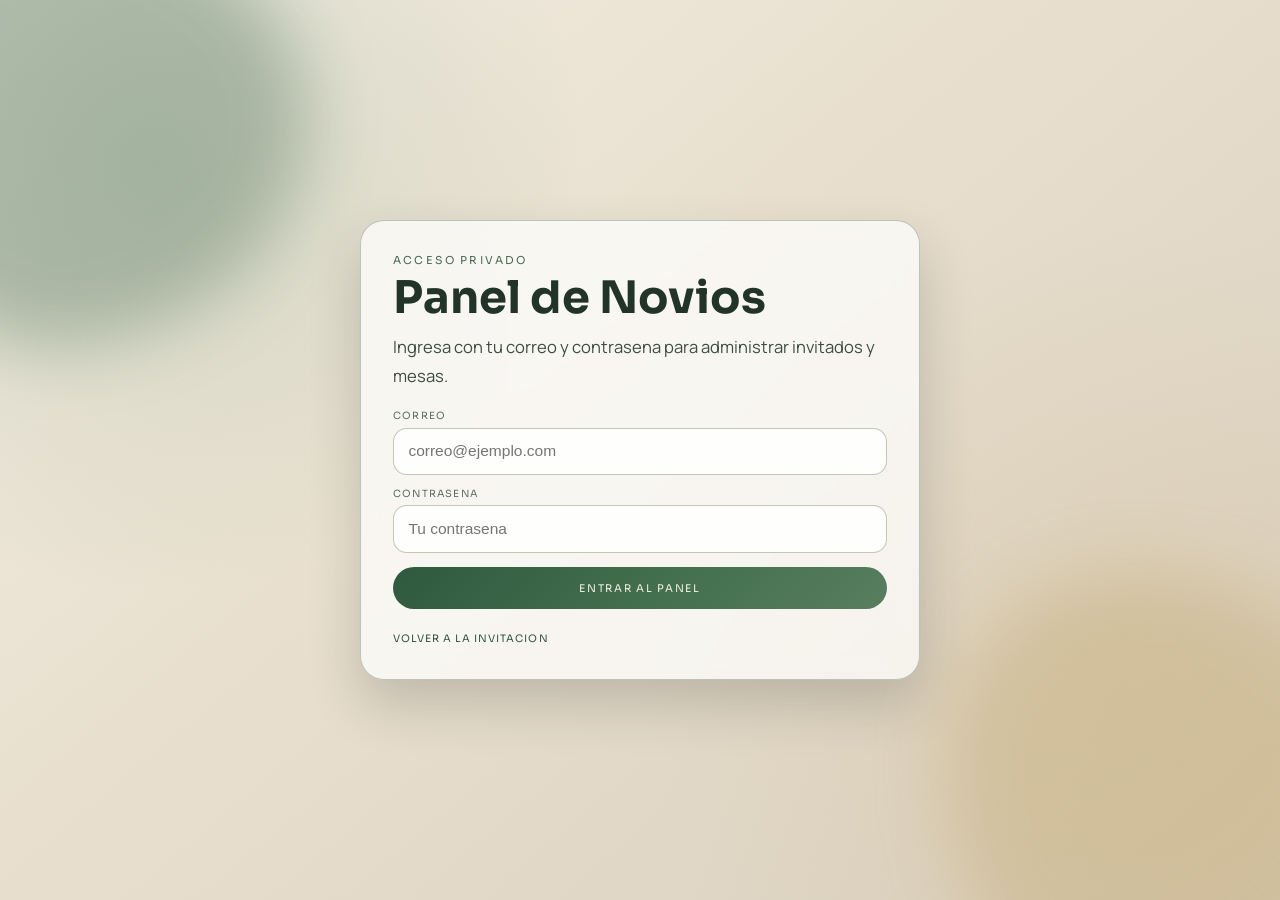
<file: panel-login.html>
<!DOCTYPE html>
<html lang="es">
<head>
  <meta charset="UTF-8" />
  <meta name="viewport" content="width=device-width, initial-scale=1.0" />
  <title>Acceso Novios</title>
  <link rel="preconnect" href="https://fonts.googleapis.com" />
  <link rel="preconnect" href="https://fonts.gstatic.com" crossorigin />
  <link href="https://fonts.googleapis.com/css2?family=Manrope:wght@400;500;700;800&family=Sora:wght@400;600;700&display=swap" rel="stylesheet" />
  <link rel="stylesheet" href="panel-login.css?v=20260907b" />
</head>
<body>
  <div class="login-bg-shape login-bg-shape--left" aria-hidden="true"></div>
  <div class="login-bg-shape login-bg-shape--right" aria-hidden="true"></div>

  <main class="login-wrap">
    <section class="login-card" aria-labelledby="login-title">
      <p class="login-kicker">Acceso Privado</p>
      <h1 id="login-title">Panel de Novios</h1>
      <p class="login-copy">Ingresa con tu correo y contrasena para administrar invitados y mesas.</p>

      <form id="panel-login-form" class="login-form" novalidate>
        <label class="login-field">
          <span>Correo</span>
          <input type="email" name="email" autocomplete="username" required placeholder="correo@ejemplo.com" />
        </label>

        <label class="login-field">
          <span>Contrasena</span>
          <input type="password" name="password" autocomplete="current-password" required placeholder="Tu contrasena" />
        </label>

        <button type="submit" class="login-btn">Entrar al panel</button>
      </form>

      <p id="panel-login-status" class="login-status" hidden></p>

      <div class="login-links">
        <a href="invitation.html">Volver a la invitacion</a>
      </div>
    </section>
  </main>

  <script src="panel-login.js?v=20260907b"></script>
</body>
</html>
</file>
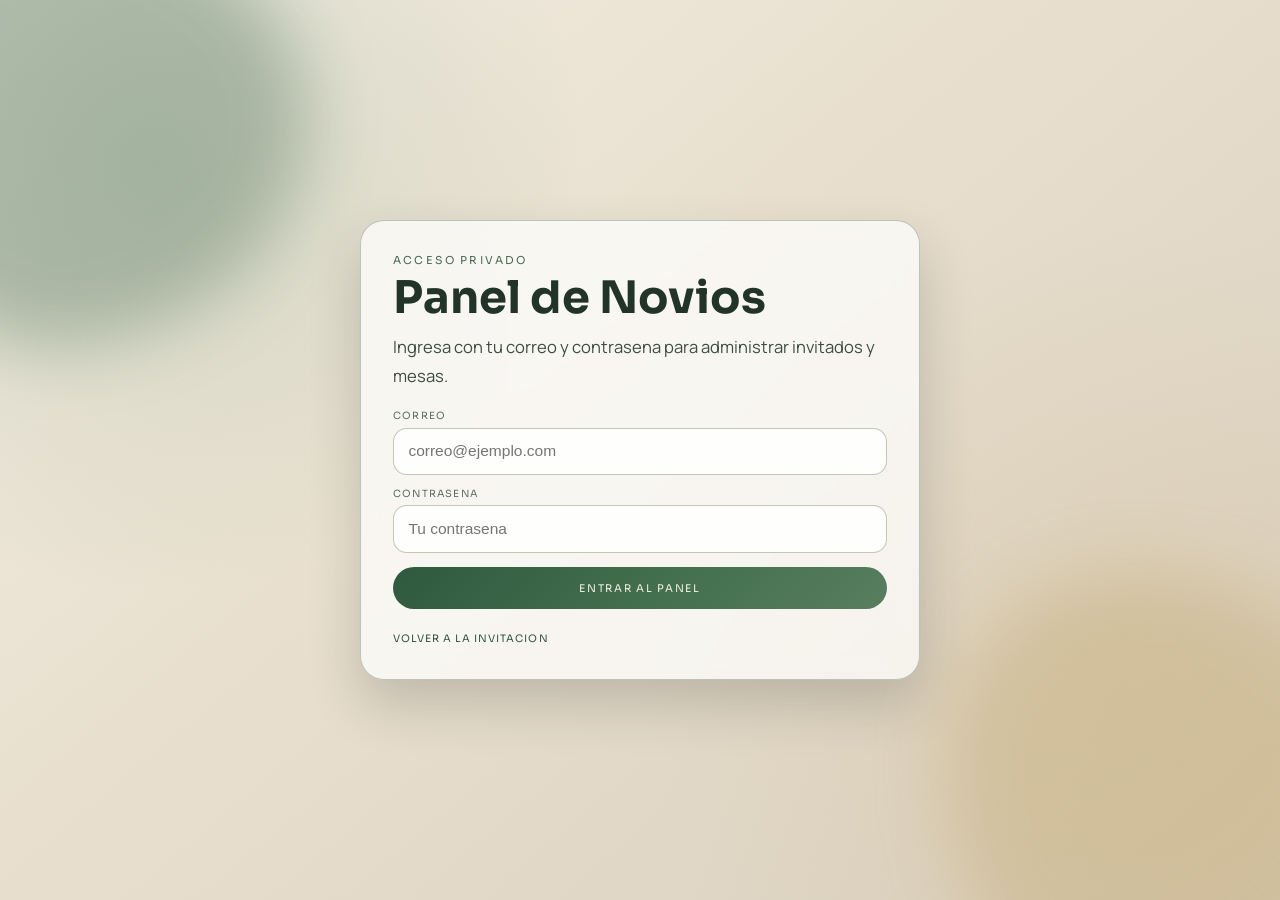
<file: panel-novios.html>
<!DOCTYPE html>
<html lang="es">
<head>
  <meta charset="UTF-8" />
  <meta name="viewport" content="width=device-width, initial-scale=1.0" />
  <title>Panel de Novios</title>
  <link rel="preconnect" href="https://fonts.googleapis.com" />
  <link rel="preconnect" href="https://fonts.gstatic.com" crossorigin />
  <link href="https://fonts.googleapis.com/css2?family=Manrope:wght@400;500;700;800&family=Sora:wght@400;600;700&display=swap" rel="stylesheet" />
  <link rel="stylesheet" href="panel-novios.css?v=20260907b" />
</head>
<body>
  <div class="dashboard-bg dashboard-bg--a" aria-hidden="true"></div>
  <div class="dashboard-bg dashboard-bg--b" aria-hidden="true"></div>

  <main class="dashboard-wrap">
    <header class="dashboard-top">
      <div>
        <p class="dashboard-kicker">Administracion privada</p>
        <h1>Panel de Novios</h1>
        <p class="dashboard-copy">Lista de invitados agrupada y distribucion automatica de mesas.</p>
      </div>

      <div class="dashboard-actions">
        <p id="panel-sync-state" class="panel-sync-state" role="status" aria-live="polite"></p>
        <button id="panel-refresh-btn" class="btn btn--soft" type="button">Actualizar</button>
        <button id="panel-logout-btn" class="btn" type="button">Cerrar sesion</button>
        <a class="btn btn--link" href="index.html" target="_top">Ver invitacion</a>
      </div>
    </header>

    <section class="stats-grid" aria-label="Resumen general">
      <article class="stat-card">
        <p id="stat-groups">0</p>
        <span>Grupos</span>
      </article>
      <article class="stat-card">
        <p id="stat-households">0</p>
        <span>Confirmaciones</span>
      </article>
      <article class="stat-card">
        <p id="stat-people">0</p>
        <span>Personas</span>
      </article>
      <article class="stat-card">
        <p id="stat-declined">0</p>
        <span>No asistiran</span>
      </article>
      <article class="stat-card">
        <p id="stat-civil">0</p>
        <span>Al acto civil</span>
      </article>
      <article class="stat-card">
        <p id="stat-cena">0</p>
        <span>A la cena</span>
      </article>
      <article class="stat-card">
        <p id="stat-dietary">0</p>
        <span>Con restricciones</span>
      </article>
    </section>

    <section id="news-banner" class="news-banner" role="status" aria-live="polite" hidden>
      <div class="news-banner__text">
        <p class="news-banner__title" id="news-title"></p>
        <p class="news-banner__names" id="news-names"></p>
      </div>
      <button type="button" id="news-dismiss" class="btn btn--mini btn--soft">Marcar como visto</button>
    </section>

    <nav class="panel-tabs" id="panel-tabs" role="tablist" aria-label="Secciones del panel">
      <button type="button" class="panel-tab" role="tab" data-tab="invitados" id="tab-btn-invitados" aria-controls="tab-invitados" aria-selected="true">
        <span class="panel-tab__icon" aria-hidden="true">👥</span>
        <span class="panel-tab__label">Invitados</span>
        <span class="panel-tab__count" id="tab-count-invitados">0</span>
      </button>
      <button type="button" class="panel-tab" role="tab" data-tab="mesas" id="tab-btn-mesas" aria-controls="tab-mesas" aria-selected="false">
        <span class="panel-tab__icon" aria-hidden="true">🪑</span>
        <span class="panel-tab__label">Mesas</span>
        <span class="panel-tab__count" id="tab-count-mesas">0</span>
      </button>
      <button type="button" class="panel-tab" role="tab" data-tab="detalles" id="tab-btn-detalles" aria-controls="tab-detalles" aria-selected="false">
        <span class="panel-tab__icon" aria-hidden="true">💌</span>
        <span class="panel-tab__label">Canciones y mensajes</span>
        <span class="panel-tab__count" id="tab-count-detalles">0</span>
      </button>
    </nav>

    <section class="tab-panel is-active" id="tab-invitados" role="tabpanel" aria-labelledby="tab-btn-invitados">
      <article class="panel-card panel-card--guests">
        <div class="panel-head">
          <h2>Invitados por grupo</h2>
          <input id="group-search" type="search" placeholder="Buscar grupo o invitado" autocomplete="off" />
        </div>
        <div id="grouped-list" class="grouped-list"></div>
      </article>

      <article class="panel-card panel-card--declined">
        <div class="panel-head panel-head--stack">
          <h2>No asistiran</h2>
          <p>Confirmaciones marcadas como no asistencia.</p>
        </div>
        <div id="declined-list" class="declined-list"></div>
      </article>
    </section>

    <section class="tab-panel" id="tab-mesas" role="tabpanel" aria-labelledby="tab-btn-mesas" hidden>
      <article class="panel-card panel-card--planner">
        <div class="panel-head panel-head--stack">
          <h2>Mesas</h2>
          <p class="panel-note">Aqui solo cuentan quienes confirmaron cena o ambos: quien va solo al acto civil no ocupa silla.</p>
          <p>Crea las mesas, acomoda a tus invitados y revisa como queda el salon.</p>
        </div>

        <form id="table-plan-form" class="planner-form" novalidate>
          <!-- Resumen siempre visible: cuantas mesas, cuantos asientos y
               cuanta gente falta por sentar. -->
          <section class="planner-summary" aria-label="Resumen del acomodo">
            <div class="planner-summary__stat">
              <p id="summary-tables">0</p>
              <span>Mesas</span>
            </div>
            <div class="planner-summary__stat">
              <p id="summary-seats">0</p>
              <span>Asientos</span>
            </div>
            <div class="planner-summary__stat">
              <p id="summary-seated">0</p>
              <span>Acomodados</span>
            </div>
            <div class="planner-summary__stat planner-summary__stat--pending">
              <p id="summary-pending">0</p>
              <span>Por acomodar</span>
            </div>
          </section>

          <div class="planner-progress" aria-hidden="true">
            <span id="planner-progress-fill"></span>
          </div>

          <!-- Barra unica de acciones: crear mesas, acomodar y limpiar. -->
          <div class="planner-toolbar">
            <div class="planner-toolbar__group">
              <button type="button" id="table-add-btn" class="btn btn--secondary">+ Agregar mesa</button>
              <button type="button" id="assignment-auto-btn" class="btn btn--primary" data-mode="auto">Acomodar a todos</button>
            </div>

            <div class="planner-toolbar__group planner-toolbar__group--end">
              <details class="planner-menu">
                <summary class="btn btn--soft">Mas opciones</summary>
                <div class="planner-menu__body">
                  <div class="planner-create">
                    <label>
                      <span>Nombre de la mesa</span>
                      <input type="text" name="tableLabel" maxlength="40" placeholder="Mesa Jardin" />
                    </label>
                    <label>
                      <span>Asientos</span>
                      <input type="number" name="tableCapacity" min="1" max="30" value="8" required />
                    </label>
                  </div>
                  <p class="planner-menu__note">Estos datos se usan al tocar "Agregar mesa".</p>

                  <hr class="planner-menu__sep" />

                  <div class="planner-create">
                    <label>
                      <span>Cuantas mesas</span>
                      <input type="number" name="tableCount" min="1" max="60" value="12" />
                    </label>
                    <label>
                      <span>Asientos c/u</span>
                      <input type="number" name="seatsPerTable" min="1" max="30" value="8" />
                    </label>
                  </div>
                  <button type="button" id="table-generate-uniform" class="btn btn--neutral">Crear varias mesas de una vez</button>

                  <hr class="planner-menu__sep" />

                  <button type="button" id="table-plan-reset" class="btn btn--danger-soft">Borrar todas las mesas</button>
                </div>
              </details>
            </div>
          </div>

          <section class="planner-block planner-block--open" aria-labelledby="planner-step-assign-title">
            <div class="planner-block__summary planner-block__summary--static">
              <span class="planner-block__title" id="planner-step-assign-title">Como quieres sentarlos</span>
            </div>

            <div id="assignment-mode-tabs" class="assignment-mode-tabs" role="tablist" aria-label="Modo de asignacion">
              <button type="button" class="assignment-mode-tab" data-mode="group">Por familia</button>
              <button type="button" class="assignment-mode-tab" data-mode="individual">Por persona</button>
            </div>

            <p id="planner-mode-hint" class="planner-mode-hint"></p>

            <div class="assignment-workspace">
              <aside class="assignment-pool-shell">
                <div class="panel-head panel-head--stack planner-subhead">
                  <h3 id="manual-assignment-title">Invitados por acomodar</h3>
                  <p id="manual-assignment-copy">Toca una familia o persona para seleccionarla y luego toca la mesa o el asiento donde va. En computadora tambien puedes arrastrarla.</p>
                </div>

                <div id="assignment-selected-banner" class="assignment-selected-banner" hidden>
                  <span id="assignment-selected-text"></span>
                  <button type="button" id="assignment-selected-cancel" class="btn btn--mini btn--soft">Cancelar</button>
                </div>

                <div id="assignment-unassigned-drop" class="assignment-unassigned-drop" aria-label="Quitar de mesa" role="button" tabindex="0">
                  Con un elemento seleccionado, toca aqui para quitarlo de su mesa (o arrastralo hasta aca)
                </div>

                <div id="manual-assignment-list" class="manual-assignment-list"></div>
              </aside>

              <section class="assignment-map-shell" aria-label="Area de asignacion por mesa">
                <div class="panel-head panel-head--stack planner-subhead">
                  <h3>Croquis del salon</h3>
                  <p>✎ edita la mesa · Mover la reubica · toca un asiento para sentar al invitado seleccionado.</p>
                </div>

                <div class="map-toolbar" aria-label="Controles del lienzo">
                  <div class="map-toolbar__group">
                    <button type="button" id="map-zoom-out" class="btn btn--mini btn--soft">-</button>
                    <button type="button" id="map-zoom-in" class="btn btn--mini btn--soft">+</button>
                    <button type="button" id="map-view-reset" class="btn btn--mini btn--neutral">Centrar</button>
                  </div>
                  <p id="map-zoom-label" class="map-zoom-label">Zoom 100%</p>
                </div>

                <div id="table-map" class="table-map" aria-label="Croquis de mesas"></div>

                <div id="table-context-menu" class="table-context-menu" hidden>
                  <p class="table-context-menu__title">Editar mesa</p>

                  <label class="table-context-menu__field">
                    <span>Nombre</span>
                    <input id="table-context-label" type="text" maxlength="40" />
                  </label>

                  <label class="table-context-menu__field">
                    <span>Capacidad</span>
                    <input id="table-context-capacity" type="number" min="1" max="60" />
                  </label>

                  <label class="table-context-menu__field">
                    <span>Tamano (%)</span>
                    <input id="table-context-size" type="number" min="60" max="200" step="5" />
                  </label>

                  <label class="table-context-menu__field">
                    <span>Relacion (X:Y)</span>
                    <select id="table-context-ratio">
                      <option value="1:1">1:1</option>
                      <option value="1:2">1:2</option>
                      <option value="2:1">2:1</option>
                      <option value="3:2">3:2</option>
                      <option value="2:3">2:3</option>
                    </select>
                  </label>

                  <div class="table-context-menu__actions">
                    <button type="button" id="table-context-save" class="btn btn--mini btn--primary">Guardar</button>
                    <button type="button" id="table-context-delete" class="btn btn--mini btn--danger-soft">Eliminar</button>
                    <button type="button" id="table-context-cancel" class="btn btn--mini btn--soft">Cancelar</button>
                  </div>
                </div>
              </section>
            </div>
          </section>

          <p id="table-plan-explainer" class="table-plan-explainer"></p>
        </form>

        <!-- Detalle mesa por mesa: util para imprimir o repasar, pero
             plegado para no repetir lo que ya muestra el croquis. -->
        <p id="table-plan-status" class="table-plan-status" hidden></p>

        <details class="planner-detail">
          <summary class="planner-detail__summary">Ver lista de mesas e invitados</summary>
          <div id="table-config-list" class="table-config-list" hidden></div>
          <div id="table-plan-output" class="table-plan-output"></div>
        </details>
      </article>
    </section>

    <section class="tab-panel" id="tab-detalles" role="tabpanel" aria-labelledby="tab-btn-detalles" hidden>
      <article class="panel-card panel-card--extras">
        <div class="panel-head panel-head--stack">
          <h2>Restricciones, canciones y mensajes</h2>
          <p>Lo que los invitados escribieron al confirmar: restricciones alimenticias para el restaurante, sugerencias musicales para la fiesta y mensajes para ustedes.</p>
        </div>

        <div class="extras-grid">
          <article class="extras-block">
            <h3 class="extras-block__title">Restricciones alimenticias</h3>
            <div id="dietary-list" class="extras-list"></div>
          </article>

          <article class="extras-block">
            <h3 class="extras-block__title">Canciones sugeridas</h3>
            <div id="songs-list" class="extras-list"></div>
          </article>

          <article class="extras-block">
            <h3 class="extras-block__title">Mensajes para los novios</h3>
            <div id="messages-list" class="extras-list"></div>
          </article>
        </div>
      </article>
    </section>
  </main>

  <script src="rsvp-api.js?v=20260907b"></script>
  <script src="panel-novios.js?v=20260907b"></script>
</body>
</html>
</file>
<file: velada.css>
/* ============================================================
   velada.css — Inés & Marcel · La Velada
   Lino, chocolate y salvia. Todo lo que se mueve lo hace con
   transform y opacity: nada de animar sombras, filtros ni layout.
   ============================================================ */

:root {
  --lino: #f4eee3;
  --piedra: #e6ddcc;
  --tarjeta: #f8f3e9;
  --choco: #4a3a2b;
  --tinta: #3a2c20;
  --salvia: #5b6a54;
  --oliva: #8a9a3e;
  --mute: #7a6d5c;
  --mute-claro: #8a7d6b;
  --hair: rgba(74, 58, 43, 0.35);
  --hair-fuerte: rgba(74, 58, 43, 0.6);
  --suave: cubic-bezier(0.2, 0.7, 0.2, 1);
  --rebote: cubic-bezier(0.2, 0.9, 0.3, 1.3);
  --didone: 'Bodoni Moda', 'Didot', 'Bodoni 72', 'Times New Roman', serif;
  --sans: 'Jost', 'Futura', 'Century Gothic', 'Helvetica Neue', sans-serif;
  --script: 'Pinyon Script', 'Snell Roundhand', 'Brush Script MT', cursive;
  --ancho: 440px;
}

* { box-sizing: border-box; }

html { -webkit-text-size-adjust: 100%; scroll-behavior: smooth; }

html, body {
  margin: 0;
  max-width: 100%;
  overflow-x: hidden;
  overflow-x: clip;
  overscroll-behavior-x: none;
  touch-action: pan-y;
}

body {
  color: var(--choco);
  font-family: var(--sans);
  font-weight: 300;
  font-size: 15px;
  line-height: 1.5;
  background-color: var(--lino);
  background-image:
    url("data:image/svg+xml,%3Csvg xmlns='http://www.w3.org/2000/svg' width='28' height='28'%3E%3Cpath d='M0 14L14 0M14 28L28 14M0 14L14 28M14 0L28 14' stroke='%234a3a2b' stroke-opacity='0.065' stroke-width='0.7' fill='none'/%3E%3C/svg%3E"),
    repeating-linear-gradient(0deg, rgba(74,58,43,0.04) 0 1px, transparent 1px 3px),
    repeating-linear-gradient(90deg, rgba(74,58,43,0.03) 0 1px, transparent 1px 3px);
  -webkit-font-smoothing: antialiased;
}

img, video { max-width: 100%; display: block; }
/* El atributo hidden manda sobre cualquier display de los componentes. */
[hidden] { display: none !important; }
button { font: inherit; color: inherit; background: none; border: 0; padding: 0; cursor: pointer; -webkit-tap-highlight-color: transparent; }
a { color: var(--salvia); text-decoration: none; }

.didone { font-family: var(--didone); font-weight: 400; }
.script { font-family: var(--script); font-weight: 400; }
.caps {
  font-family: var(--sans);
  font-size: 10px;
  letter-spacing: 0.3em;
  text-transform: uppercase;
  font-weight: 400;
}

.pagina {
  width: 100%;
  max-width: var(--ancho);
  margin: 0 auto;
  position: relative;
}

/* Símbolos reutilizados */
.rombo { width: 7px; height: 7px; fill: var(--choco); flex-shrink: 0; }
.esquina { position: absolute; width: 26px; height: 26px; stroke: var(--choco); fill: var(--choco); stroke-width: 1; pointer-events: none; }
.esquina--tl { left: 10px; top: 10px; }
.esquina--tr { right: 10px; top: 10px; transform: scaleX(-1); }
.esquina--bl { left: 10px; bottom: 10px; transform: scaleY(-1); }
.esquina--br { right: 10px; bottom: 10px; transform: scale(-1, -1); }
/* La cera de verdad (sello.webp, la misma de la invitación original), tintada a
   chocolate con un filtro y con el monograma grabado en marfil encima. */
.lacre { position: relative; display: grid; place-items: center; width: 64px; height: 64px; }
.lacre__img { grid-area: 1 / 1; width: 100%; height: 100%; object-fit: contain; filter: sepia(0.7) saturate(1.05) brightness(0.56) contrast(1.1); }
.lacre__mono { grid-area: 1 / 1; font-size: 17px; letter-spacing: 0.08em; color: #efe6d6; text-shadow: 0 -1px 0 rgba(0,0,0,0.5), 0 1px 0 rgba(255,255,255,0.16); transform: translateY(-3%); pointer-events: none; line-height: 1; }

/* ============================================================
   00 · LA PORTADA · la carta que se abre
   Un sobre de lino, dirigido a mano al invitado, atado con un listón
   y cerrado con la cera. Al tocar el sello: la cera se parte, el
   listón se suelta, la solapa se levanta, la carta sale doblada, el
   sobre se hunde, la carta se despliega con un destello y da paso al
   trailer. Todo con transform/opacity en 3D.
   ============================================================ */
html.is-locked, body.is-locked { overflow: hidden; height: 100%; }
.portada {
  position: fixed; inset: 0; z-index: 100;
  display: flex; flex-direction: column; align-items: center; justify-content: center; gap: 22px;
  padding: 24px;
  background-color: var(--lino);
  background-image:
    url("data:image/svg+xml,%3Csvg xmlns='http://www.w3.org/2000/svg' width='28' height='28'%3E%3Cpath d='M0 14L14 0M14 28L28 14M0 14L14 28M14 0L28 14' stroke='%234a3a2b' stroke-opacity='0.065' stroke-width='0.7' fill='none'/%3E%3C/svg%3E"),
    repeating-linear-gradient(0deg, rgba(74,58,43,0.04) 0 1px, transparent 1px 3px),
    repeating-linear-gradient(90deg, rgba(74,58,43,0.03) 0 1px, transparent 1px 3px);
  overflow: hidden;
}
.portada .hojas { position: absolute; inset: 0; }
.portada.is-opening { animation: portadaCierra 1s ease 4.9s forwards; pointer-events: none; }
.sobre__pista { margin: 0; font-size: 9px; color: var(--mute-claro); transition: opacity 0.4s ease; }
.portada.is-opening .sobre__pista { opacity: 0; }

.escena { position: relative; width: 300px; height: 420px; perspective: 1100px; }
.sobre3d { position: absolute; left: 0; top: 214px; width: 300px; height: 206px; transform-style: preserve-3d; animation: sobreFlota 4.5s ease-in-out infinite; }
.sobre3d__pieza { position: absolute; }

/* Dorso con forro de salvia */
.sobre3d__dorso {
  inset: 0; z-index: 1;
  border-radius: 4px;
  background-color: #5b6a54;
  background-image: url("data:image/svg+xml,%3Csvg xmlns='http://www.w3.org/2000/svg' width='28' height='28'%3E%3Cpath d='M0 14L14 0M14 28L28 14M0 14L14 28M14 0L28 14' stroke='%23f4eee3' stroke-opacity='0.22' stroke-width='0.7' fill='none'/%3E%3C/svg%3E");
  box-shadow: 0 30px 50px rgba(74,58,43,0.3), inset 0 0 0 1px rgba(74,58,43,0.5);
}

/* Bolsillo frontal en V, con la dirección escrita a mano */
.sobre3d__bolsillo {
  inset: 0; z-index: 3;
  background-color: #ece4d3;
  background-image:
    repeating-linear-gradient(0deg, rgba(74,58,43,0.05) 0 1px, transparent 1px 3px),
    repeating-linear-gradient(90deg, rgba(74,58,43,0.04) 0 1px, transparent 1px 3px);
  clip-path: polygon(0 0, 50% 54%, 100% 0, 100% 100%, 0 100%);
  filter: drop-shadow(0 -1px 0 rgba(74,58,43,0.35));
  border-radius: 0 0 4px 4px;
  display: flex; flex-direction: column; align-items: flex-end; justify-content: flex-end; gap: 2px;
  padding: 0 22px 20px 0;
}
.sobre3d__para { margin: 0; font-size: 8px; color: var(--mute); }
.sobre3d__nombre { margin: 0; font-size: 26px; line-height: 1.1; color: var(--choco); max-width: 190px; text-align: right; }

/* Solapa: fuera papel, dentro forro; gira sobre su borde superior */
.sobre3d__solapa {
  left: 0; top: 0; width: 300px; height: 120px; z-index: 4;
  transform-origin: 50% 0;
  transform-style: preserve-3d;
  clip-path: polygon(0 0, 100% 0, 50% 100%);
}
.sobre3d__cara { position: absolute; inset: 0; backface-visibility: hidden; }
.sobre3d__cara--fuera {
  background-color: #e6ddcc;
  background-image: repeating-linear-gradient(0deg, rgba(74,58,43,0.05) 0 1px, transparent 1px 3px);
  box-shadow: inset 0 -1px 0 rgba(74,58,43,0.3);
}
.sobre3d__cara--dentro {
  transform: rotateX(180deg);
  background-color: #5b6a54;
  background-image: url("data:image/svg+xml,%3Csvg xmlns='http://www.w3.org/2000/svg' width='28' height='28'%3E%3Cpath d='M0 14L14 0M14 28L28 14M0 14L14 28M14 0L28 14' stroke='%23f4eee3' stroke-opacity='0.22' stroke-width='0.7' fill='none'/%3E%3C/svg%3E");
}

/* Listón de seda alrededor, con el lazo junto al sello */
.sobre3d__liston {
  left: -8px; right: -8px; top: 96px; height: 22px; z-index: 5;
  background: var(--tarjeta);
  box-shadow: 0 6px 14px rgba(74,58,43,0.3), inset 0 0 0 1px rgba(74,58,43,0.2);
}
.sobre3d__lazo { position: absolute; left: 92px; top: -6px; width: 34px; height: 27px; fill: var(--tarjeta); stroke: var(--choco); stroke-width: 1; }

/* El sello, en dos mitades para poder partirse */
.sobre3d__sello { left: 50%; top: 66px; width: 84px; height: 84px; margin-left: -42px; z-index: 6; }
.lacre--mitad { position: absolute; inset: 0; width: 100%; height: 100%; }
.lacre--mitad .lacre__img { filter: sepia(0.7) saturate(1.05) brightness(0.56) contrast(1.1) drop-shadow(0 8px 14px rgba(74,58,43,0.4)); }
.lacre--mitad .lacre__mono { font-size: 22px; }
.lacre--izq { clip-path: inset(0 50% 0 0); }
.lacre--der { clip-path: inset(0 0 0 50%); }
.sobre__halo { position: absolute; inset: -8px; border-radius: 50%; border: 1px solid rgba(74,58,43,0.5); animation: pulso 2.2s ease-out infinite; pointer-events: none; }

/* La carta doblada: mitad de arriba fija, mitad de abajo plegada detrás */
.carta {
  position: absolute; left: 14px; top: 14px; width: 272px; height: 180px; z-index: 2;
  transform-style: preserve-3d;
}
.carta__mitad {
  position: absolute; left: 0; width: 272px; height: 180px;
  background: var(--tarjeta);
  border: 1px solid rgba(74,58,43,0.55);
  box-shadow: inset 0 0 0 5px var(--tarjeta), inset 0 0 0 6px rgba(74,58,43,0.45);
  display: flex; flex-direction: column; align-items: center; justify-content: center; gap: 8px;
  padding: 18px 20px;
}
.carta__mitad--arriba { top: 0; border-bottom: 0; }
.carta__mitad--abajo { top: 180px; border-top: 0; transform-origin: 50% 0; transform: rotateX(180deg) translateZ(1px); transform-style: preserve-3d; padding: 0; }
.carta__cara { position: absolute; inset: 0; backface-visibility: hidden; display: flex; flex-direction: column; align-items: center; justify-content: center; gap: 8px; padding: 18px 20px; }
.carta__cara--dorso { transform: rotateX(180deg); background: var(--tarjeta); box-shadow: inset 0 0 0 5px var(--tarjeta), inset 0 0 0 6px rgba(74,58,43,0.45); }
.escudo--chico { width: 58px; height: 58px; }
.carta__nombres { margin: 0; font-size: 30px; line-height: 1; font-style: italic; text-align: center; }
.carta__fecha { margin: 0; font-size: 8px; color: var(--mute); }
.carta__cara .reservado__k { font-size: 8px; letter-spacing: 0.2em; text-align: center; line-height: 1.8; }
.carta__invitado { margin: 0; font-size: 32px; line-height: 1.1; text-align: center; color: var(--choco); }
.carta__nota { margin: 4px 0 0; font-size: 8px; color: var(--mute); text-align: center; }
.carta__brillo { position: absolute; left: 0; top: 0; width: 272px; height: 360px; z-index: 3; pointer-events: none; background: linear-gradient(115deg, transparent 38%, rgba(255,255,255,0.45) 50%, transparent 62%); transform: translateX(-130%); }

/* La secuencia (.portada.is-opening) */
.portada.is-opening .sobre__halo { display: none; }
.portada.is-opening .lacre--izq { animation: ceraIzq 0.6s ease-in forwards; }
.portada.is-opening .lacre--der { animation: ceraDer 0.6s ease-in forwards; }
.portada.is-opening .sobre3d__liston { animation: listonSuelta 0.9s var(--suave) 0.15s forwards; }
.portada.is-opening .sobre3d__solapa { animation: solapaAbre 1.05s var(--suave) 0.45s forwards; }
.portada.is-opening .carta { animation: cartaSale 1.15s var(--suave) 1.35s forwards; }
.portada.is-opening .sobre3d__dorso,
.portada.is-opening .sobre3d__bolsillo,
.portada.is-opening .sobre3d__solapa.sobre3d__pieza,
.portada.is-opening .sobre3d__sello { animation-name: solapaAbre, sobreHunde; }
.portada.is-opening .sobre3d__dorso, .portada.is-opening .sobre3d__bolsillo, .portada.is-opening .sobre3d__sello { animation: sobreHunde 0.8s ease-in 2.05s forwards; }
.portada.is-opening .sobre3d__solapa { animation: solapaAbre 1.05s var(--suave) 0.45s forwards, sobreHunde 0.8s ease-in 2.05s forwards; }
.portada.is-opening .carta__mitad--abajo { animation: cartaDespliega 1s var(--suave) 2.55s forwards; }
.portada.is-opening .carta__brillo { animation: brillo 1s ease-in-out 2.9s forwards; }
.portada.is-opening .sobre3d { animation: none; }

/* La cámara: todo el sobre está dentro de un encuadre que se mueve como
   una cámara de mano. En reposo, un lentísimo acercamiento y un temblor
   mínimo. Al tocar el sello: acercamiento rápido a la cera, retroceso
   mientras se abre la solapa, seguimiento de la carta al salir, encuadre
   de la carta desplegada, lento acercamiento mientras se lee el nombre
   y un empujón final a través de la carta hacia el trailer.
   --foco: cuánto sube la cámara para centrar el sello (depende de la escala). */
.portada { --foco: -205px; }
.camara { position: relative; transform-origin: 50% 50%; will-change: transform; animation: camaraReposo 7s ease-in-out infinite alternate; }
.camara__mano { animation: camaraMano 6.5s ease-in-out infinite; }
.portada.is-opening .camara { animation: camaraToma 5.9s cubic-bezier(0.45, 0, 0.2, 1) forwards; }
.portada__vineta { position: absolute; inset: 0; z-index: 2; pointer-events: none; background: radial-gradient(120% 90% at 50% 45%, rgba(74,58,43,0) 55%, rgba(74,58,43,0.32) 100%); }
.portada__grano {
  position: absolute; inset: -20%; z-index: 3; pointer-events: none;
  opacity: 0.11; mix-blend-mode: multiply;
  background-image: url("data:image/svg+xml,%3Csvg xmlns='http://www.w3.org/2000/svg' width='160' height='160'%3E%3Cfilter id='n'%3E%3CfeTurbulence type='fractalNoise' baseFrequency='0.9' numOctaves='2' stitchTiles='stitch'/%3E%3CfeColorMatrix values='0 0 0 0 0 0 0 0 0 0 0 0 0 0 0 0 0 0 0.7 0'/%3E%3C/filter%3E%3Crect width='100%25' height='100%25' filter='url(%23n)'/%3E%3C/svg%3E");
  animation: grano 0.9s steps(6) infinite;
}
.portada__barra { position: absolute; left: 0; right: 0; height: 7%; z-index: 4; background: #1b1511; transform: scaleY(0); transition: transform 0.9s var(--suave); }
.portada__barra--arriba { top: 0; transform-origin: 50% 0; }
.portada__barra--abajo { bottom: 0; transform-origin: 50% 100%; }
.portada.is-opening .portada__barra { transform: scaleY(1); }
.portada .hojas { transition: opacity 0.9s ease; }
.portada.is-opening .hojas { opacity: 0.45; }
.portada .camara, .portada .sobre__pista { position: relative; z-index: 1; }

/* ============================================================
   01 · LA PREMIÈRE · el trailer a pantalla completa que se recoge en el arco
   ============================================================ */
.hero { position: relative; height: calc(100vh + 70vh); height: calc(100svh + 70svh); }
.hero__vista {
  position: sticky; top: 0;
  height: 100vh; height: 100svh;
  overflow: hidden;
  display: flex; flex-direction: column; align-items: center; gap: 18px;
  padding: 58px 24px 34px;
}
.hero__marca {
  position: absolute; left: 50%; top: 96px; transform: translateX(-50%);
  font-size: 300px; line-height: 1; letter-spacing: -0.02em;
  color: var(--choco); opacity: 0.045;
  pointer-events: none; white-space: nowrap; user-select: none;
}
.hero__filete { position: absolute; pointer-events: none; }
.hero__filete--ext { inset: 14px; border: 1px solid rgba(74,58,43,0.55); }
.hero__filete--int { inset: 19px; border: 1px solid rgba(74,58,43,0.25); }
.hero__lema { display: flex; align-items: center; gap: 12px; margin: 0; color: var(--mute); }

/* Hojas de olivo que caen despacio (las crea velada.js) */
.hojas { position: absolute; inset: 0; pointer-events: none; overflow: hidden; }
.hoja { position: absolute; top: -30px; width: 12px; height: 22px; opacity: 0; will-change: transform, opacity; animation: caer var(--dur, 14s) linear var(--del, 0s) infinite; }
.hoja svg { display: block; width: 100%; height: 100%; fill: rgba(91,106,84,0.45); stroke: var(--salvia); stroke-width: 0.8; animation: mecer var(--mec, 2.6s) ease-in-out infinite alternate; }
.hero:not(.is-visible) .hoja, .hero:not(.is-visible) .hoja svg { animation-play-state: paused; }

/* Lo que rodea al arco aparece a medida que el trailer se recoge (--tc lo pone velada.js) */
.hero__contenido {
  position: relative; z-index: 6; pointer-events: none;
  width: 100%; flex-grow: 1;
  display: flex; flex-direction: column; align-items: center; gap: 18px;
  opacity: var(--tc, 0);
  transform: translateY(calc((1 - var(--tc, 0)) * 18px));
  will-change: opacity, transform;
}
.arco-wrap { position: relative; width: 280px; height: 420px; margin-top: 6px; }
.rama { position: absolute; top: 34px; width: 120px; height: 60px; fill: rgba(91,106,84,0.2); stroke: var(--salvia); stroke-width: 1.1; stroke-linecap: round; stroke-linejoin: round; pointer-events: none; }
.rama--izq { left: -58px; }
.rama--der { right: -58px; transform: scaleX(-1); }
.rama .tallo { stroke-dasharray: 140; stroke-dashoffset: 140; }
.rama .brotes { opacity: 0; }
.rama .brotes circle { fill: var(--salvia); }
.arco__filete { position: absolute; inset: -9px; border-radius: 149px 149px 22px 22px; border: 1px solid rgba(74,58,43,0.45); pointer-events: none; }
.arco { position: absolute; inset: 0; border-radius: 140px 140px 16px 16px; background: transparent; box-shadow: 0 0 0 1px rgba(74,58,43,0.7), 0 26px 50px rgba(74,58,43,0.22); }
.liston {
  position: absolute; left: -22px; bottom: 2px;
  width: 212px; height: 36px; padding-right: 40px;
  background: var(--tarjeta); color: var(--choco);
  font-size: 22px; line-height: 36px; text-align: center;
  clip-path: polygon(0 0, 100% 0, 95% 50%, 100% 100%, 0 100%, 5% 50%);
  box-shadow: 0 10px 22px rgba(74,58,43,0.35), inset 0 0 0 1px rgba(74,58,43,0.25);
  opacity: 0; transform: rotate(-16deg) translateY(-14px);
}
.sello--hero { position: absolute; left: calc(50% - 8px); bottom: -14px; opacity: 0; transform: scale(1.6); }
.hero__nombres { margin: 26px 0 0; font-size: clamp(2.8rem, 13.5vw, 3.5rem); line-height: 1; font-style: italic; text-align: center; }
.hero__amp { font-style: normal; color: var(--salvia); font-size: 0.8em; }
.hero__fecha { display: flex; flex-direction: column; align-items: center; gap: 8px; }
.hero__romana { display: flex; align-items: center; gap: 12px; margin: 0; font-size: 12px; letter-spacing: 0.36em; }
.hero__romana i { width: 26px; height: 1px; background: var(--choco); }
.hero__dia { margin: 0; font-size: 9px; color: var(--mute); }
.hero__desliza { pointer-events: auto; margin-top: auto; padding-top: 24px; display: flex; flex-direction: column; align-items: center; gap: 6px; font-size: 9px; color: var(--mute-claro); }
.hero__desliza svg { width: 14px; height: 14px; animation: flotar 1.8s ease-in-out infinite; }

/* Cuando el trailer ya encajó en el arco, el marco cobra vida */
.hero.is-armado .liston { animation: liston 1.2s var(--suave) 0.2s forwards; }
.hero.is-armado .sello--hero { animation: sellar 0.7s var(--rebote) 1s forwards; }
.hero.is-armado .rama .tallo { animation: trazo 2.4s ease-out forwards; }
.hero.is-armado .rama .brotes { animation: aparecer 1.4s ease-out 1.2s forwards; }

/* La pantalla: el trailer, recortado por velada.js desde el borde hasta el arco */
.pantalla { position: absolute; inset: 0; z-index: 5; overflow: hidden; background: #1b1511; will-change: clip-path; }
.pantalla__ambiente { display: none; }
.pantalla__video { position: absolute; inset: 0; width: 100%; height: 100%; object-fit: cover; transform: scale(1.06); transition: transform 1.8s var(--suave); }
body.is-open .pantalla__video { transform: none; }
.pantalla__velo { position: absolute; inset: 0; background: radial-gradient(120% 90% at 50% 40%, rgba(74,58,43,0) 45%, rgba(74,58,43,0.45) 100%); pointer-events: none; }
.pantalla__marca { position: absolute; left: 24px; top: 26px; margin: 0; font-size: 9px; color: rgba(248,243,233,0.85); transition: opacity 0.4s ease; }
.pantalla__sonido {
  position: absolute; right: 20px; top: 18px;
  display: flex; align-items: center; gap: 8px;
  padding: 10px 14px; border-radius: 999px;
  background: rgba(248,243,233,0.92); color: var(--choco);
  min-height: 40px;
  transition: opacity 0.4s ease;
}
.pantalla__sonido svg { width: 16px; height: 16px; }
.pantalla__sonido .caps { font-size: 9px; }
.pantalla__toca { position: absolute; left: 50%; top: 50%; transform: translate(-50%, -50%); padding: 15px 22px; border-radius: 999px; background: rgba(248,243,233,0.94); color: var(--choco); font-size: 10px; box-shadow: 0 10px 26px rgba(0,0,0,0.3); }
.pantalla__desliza { position: absolute; left: 0; right: 0; bottom: 34px; margin: 0; display: flex; flex-direction: column; align-items: center; gap: 6px; font-size: 9px; color: rgba(248,243,233,0.8); transition: opacity 0.4s ease; }
.pantalla__desliza svg { width: 14px; height: 14px; animation: flotar 1.8s ease-in-out infinite; }
.pantalla.is-en-arco .pantalla__marca, .pantalla.is-en-arco .pantalla__sonido, .pantalla.is-en-arco .pantalla__desliza { opacity: 0; pointer-events: none; }

/* El medallón: el trailer acoplado mientras se lee */
.medallon {
  position: fixed;
  top: 14px; right: 14px;
  width: 84px; height: 84px;
  border-radius: 50%;
  z-index: 60;
  transform: scale(0);
  opacity: 0;
  box-shadow: 0 12px 30px rgba(74,58,43,0.35);
}
.medallon.is-on { animation: sellar 0.6s var(--rebote) forwards; }
.medallon.is-off { animation: desellar 0.35s ease-in forwards; }
.medallon__hueco { position: absolute; inset: 0; border-radius: 50%; overflow: hidden; background: #2a211a; display: block; }
.medallon__hueco video { width: 100%; height: 100%; object-fit: cover; }
.medallon__anillo { position: absolute; inset: -4px; border-radius: 50%; border: 1px solid rgba(74,58,43,0.6); pointer-events: none; }
.medallon__anillo::after { content: ''; position: absolute; inset: 3px; border-radius: 50%; border: 1px solid rgba(248,243,233,0.9); }

/* Silencio global: una pastilla de cera abajo a la derecha */
.silencio {
  position: fixed; right: 16px; bottom: 18px; z-index: 60;
  width: 46px; height: 46px; border-radius: 50%;
  background: var(--choco); color: var(--lino);
  display: flex; align-items: center; justify-content: center;
  box-shadow: 0 10px 24px rgba(74,58,43,0.35), inset 0 0 0 1px rgba(244,238,227,0.25);
  transition: transform 0.25s var(--suave), opacity 0.4s ease;
}
.silencio:active { transform: scale(0.94); }
.silencio svg { width: 20px; height: 20px; }
.silencio .silencio__off { display: none; }
.silencio.is-mudo .silencio__on { display: none; }
.silencio.is-mudo .silencio__off { display: block; }
.silencio.is-mudo { background: var(--lino); color: var(--choco); box-shadow: 0 10px 24px rgba(74,58,43,0.25), inset 0 0 0 1px rgba(74,58,43,0.5); }
@media (min-width: 900px) { .silencio { right: 24px; bottom: 24px; width: 52px; height: 52px; } }

/* ============================================================
   SECCIONES · fondo, tarjetas, encaje, revelado
   ============================================================ */
.seccion { position: relative; padding: 40px 24px 30px; display: flex; flex-direction: column; align-items: center; gap: 18px; }
.seccion--ancha { padding-left: 0; padding-right: 0; }
.seccion--piedra {
  padding: 34px 22px 30px;
  background-color: var(--piedra);
  background-image:
    repeating-linear-gradient(0deg, rgba(74,58,43,0.06) 0 1px, transparent 1px 3px),
    repeating-linear-gradient(90deg, rgba(74,58,43,0.045) 0 1px, transparent 1px 3px);
  overflow: hidden;
  gap: 0;
  align-items: stretch;
}
.seccion__rotulo { margin: 0; color: var(--mute); }

.rama-fondo { position: absolute; width: 150px; height: 75px; fill: rgba(91,106,84,0.2); stroke: var(--salvia); stroke-width: 1; stroke-linecap: round; stroke-linejoin: round; opacity: 0.55; pointer-events: none; }
.rama-fondo circle { fill: var(--salvia); }
.rama-fondo--tl { left: -30px; top: 8px; }
.rama-fondo--br { right: -30px; bottom: 8px; transform: scale(-1, -1); }
.rama-fondo--tr { right: -30px; top: 8px; transform: scaleX(-1); }
.rama-fondo--bl { left: -30px; bottom: 8px; transform: scaleY(-1); }

.encaje { height: 10px; position: relative; }
.encaje--arriba { background: radial-gradient(circle at 50% 100%, var(--tarjeta) 6px, transparent 6.6px) 0 0 / 14px 10px repeat-x; }
.encaje--abajo { background: radial-gradient(circle at 50% 0%, var(--tarjeta) 6px, transparent 6.6px) 0 0 / 14px 10px repeat-x; }

.tarjeta {
  position: relative;
  background: var(--tarjeta);
  border: 1px solid var(--hair-fuerte);
  box-shadow: inset 0 0 0 6px var(--tarjeta), inset 0 0 0 7px rgba(74,58,43,0.5), 0 22px 44px rgba(74,58,43,0.14);
  padding: 30px 24px 26px;
  display: flex; flex-direction: column; align-items: center; gap: 16px;
}
.tarjeta--redonda { border-radius: 18px; padding: 20px 18px; align-items: flex-start; gap: 12px; }
.tarjeta--esquinas .esquina { width: 20px; height: 20px; }
.tarjeta--esquinas .esquina--tl { left: 12px; top: 12px; }
.tarjeta--esquinas .esquina--tr { right: 12px; top: 12px; }
.tarjeta--esquinas .esquina--bl { left: 12px; bottom: 12px; }
.tarjeta--esquinas .esquina--br { right: 12px; bottom: 12px; }
.tarjeta__honor { margin: 0; text-align: center; color: var(--mute); line-height: 1.9; }
.tarjeta__k { color: var(--mute); }
.tarjeta__v { font-size: 18px; line-height: 1.15; }
.tarjeta__titulo { display: flex; flex-direction: column; align-items: center; gap: 10px; }
.tarjeta__menu { font-size: 26px; letter-spacing: 0.24em; line-height: 1; padding-left: 0.24em; }
.tarjeta__nota { margin: 0; font-size: 12px; line-height: 1.55; text-align: center; color: var(--mute); }

.escudo { width: 84px; height: 84px; stroke: var(--choco); stroke-width: 1; fill: var(--choco); }
.escudo .escudo__laurel { fill: rgba(91,106,84,0.25); stroke: var(--salvia); }

.lineas { width: 100%; display: flex; flex-direction: column; gap: 12px; }
.linea { display: flex; align-items: baseline; }
.linea__k { color: var(--mute); }
.linea__v { font-size: 21px; }
.linea__v--chico { font-size: 17px; text-align: right; }
.linea__plato { font-size: 18px; }
.linea__plato--chico { font-size: 17px; }
.guia { flex-grow: 1; border-bottom: 1px dotted rgba(74,58,43,0.5); margin: 0 8px 5px; transform: scaleX(0); transform-origin: left center; }
.is-in .guia { animation: trazar 1.2s var(--suave) calc(0.2s + var(--i, 0) * 0.15s) forwards; }

.ornamento { display: flex; align-items: center; gap: 12px; width: 100%; }
.ornamento span { flex-grow: 1; height: 1px; background: var(--hair); }
.ornamento--corto { width: auto; gap: 8px; }
.ornamento--corto span { width: 22px; flex-grow: 0; background: var(--choco); }

.reservado { display: flex; flex-direction: column; align-items: center; gap: 4px; }
.reservado__k { margin: 0; font-size: 9px; color: var(--mute); }
.reservado__nombre { margin: 0; font-size: 34px; line-height: 1.1; color: var(--mute); border-bottom: 1px dotted rgba(74,58,43,0.5); padding: 0 12px 2px; text-align: center; }
.reservado__nombre.is-personal { color: var(--choco); }

.divisor { display: flex; align-items: center; gap: 14px; width: 100%; }
.divisor span { flex-grow: 1; height: 1px; background: var(--hair); }
.divisor__rama { width: 72px; height: 36px; fill: rgba(91,106,84,0.2); stroke: var(--salvia); stroke-width: 1.4; stroke-linecap: round; stroke-linejoin: round; flex-shrink: 0; }
.divisor__rama circle { fill: var(--salvia); }
.divisor__rama--suelta { width: 96px; height: 48px; stroke-width: 1.2; }

.botones { display: flex; gap: 10px; width: 100%; }
.boton {
  flex: 1;
  display: flex; align-items: center; justify-content: center; gap: 10px;
  padding: 15px 14px;
  border: 1px solid var(--choco);
  color: var(--choco);
  min-height: 46px;
  transition: transform 0.2s var(--suave), background-color 0.2s ease, color 0.2s ease;
}
.boton:active { transform: scale(0.98); }
.boton--solido { background: var(--choco); color: var(--lino); }

/* Revelado al hacer scroll: cada hijo .r entra escalonado */
.reveal .r { opacity: 0; transform: translateY(22px); transition: opacity 0.9s var(--suave), transform 0.9s var(--suave); transition-delay: calc(var(--i, 0) * 110ms); }
.reveal.is-in .r { opacity: 1; transform: none; }

/* ============================================================
   03 · EL LUGAR · mini-film de Vino Mundo
   ============================================================ */
.minifilm {
  position: relative;
  width: 100%;
  aspect-ratio: 4 / 5;
  overflow: hidden;
  background: #1b1511;
  box-shadow: 0 0 0 1px rgba(74,58,43,0.7), 0 24px 48px rgba(74,58,43,0.25);
}
.minifilm__barra { position: absolute; left: 0; right: 0; height: 22px; background: #0c0a08; z-index: 4; }
.minifilm__barra--arriba { top: 0; }
.minifilm__barra--abajo { bottom: 0; }
.minifilm__escena { position: absolute; inset: 0; width: 100%; height: 100%; object-fit: cover; opacity: 0; will-change: transform, opacity; }
.minifilm__escena--1 { animation: escena1 14s ease-in-out infinite; }
.minifilm__escena--2 { animation: escena2 14s ease-in-out infinite; }
.minifilm__vineta { position: absolute; inset: 0; background: radial-gradient(110% 80% at 50% 45%, rgba(12,10,8,0) 50%, rgba(12,10,8,0.7) 100%); z-index: 2; pointer-events: none; }
.minifilm__grano {
  position: absolute; inset: -20%;
  z-index: 3; pointer-events: none;
  opacity: 0.16;
  mix-blend-mode: overlay;
  background-image: url("data:image/svg+xml,%3Csvg xmlns='http://www.w3.org/2000/svg' width='160' height='160'%3E%3Cfilter id='n'%3E%3CfeTurbulence type='fractalNoise' baseFrequency='0.9' numOctaves='2' stitchTiles='stitch'/%3E%3CfeColorMatrix values='0 0 0 0 0 0 0 0 0 0 0 0 0 0 0 0 0 0 0.7 0'/%3E%3C/filter%3E%3Crect width='100%25' height='100%25' filter='url(%23n)'/%3E%3C/svg%3E");
  animation: grano 0.9s steps(6) infinite;
}
/* Sombras de lectura: los rótulos van sobre un degradado oscuro, como en el cine */
.minifilm__sombra { position: absolute; left: 0; right: 0; z-index: 4; pointer-events: none; }
.minifilm__sombra--abajo { bottom: 0; height: 52%; background: linear-gradient(to top, rgba(12,10,8,0.82) 0%, rgba(12,10,8,0.45) 45%, rgba(12,10,8,0) 100%); }
.minifilm__sombra--arriba { top: 0; height: 26%; background: linear-gradient(to bottom, rgba(12,10,8,0.6) 0%, rgba(12,10,8,0) 100%); }
.minifilm__rotulo { position: absolute; left: 24px; right: 24px; bottom: 62px; z-index: 5; display: flex; flex-direction: column; gap: 8px; color: #f8f3e9; opacity: 0; text-shadow: 0 1px 2px rgba(0,0,0,0.6), 0 0 22px rgba(0,0,0,0.5); }
.minifilm__rotulo .didone { font-size: 38px; font-style: italic; line-height: 1; }
.minifilm__rotulo .caps { font-size: 10px; letter-spacing: 0.32em; color: #f8f3e9; }
.minifilm__rotulo--1 { animation: rotulo1 14s ease-in-out infinite; }
.minifilm__rotulo--2 { animation: rotulo2 14s ease-in-out infinite; }
.minifilm__marca { position: absolute; left: 24px; top: 36px; z-index: 5; margin: 0; font-size: 9px; color: #f8f3e9; text-shadow: 0 1px 2px rgba(0,0,0,0.6), 0 0 16px rgba(0,0,0,0.5); }
.minifilm:not(.is-on) .minifilm__escena,
.minifilm:not(.is-on) .minifilm__rotulo,
.minifilm:not(.is-on) .minifilm__grano { animation-play-state: paused; }

.lugar__nombre { display: flex; flex-direction: column; align-items: center; gap: 8px; margin-top: 6px; }
.lugar__titulo { margin: 0; font-size: 32px; font-style: italic; line-height: 1; }
.lugar__sub { margin: 0; font-size: 9px; color: var(--mute); text-align: center; line-height: 1.9; }

/* ============================================================
   04 · NOSOTROS · el carrete
   ============================================================ */
.carrete { position: relative; width: 100%; overflow: hidden; background: #2a211a; padding: 12px 0; box-shadow: 0 24px 48px rgba(74,58,43,0.28); }
.carrete__perf { height: 14px; background: url("data:image/svg+xml,%3Csvg xmlns='http://www.w3.org/2000/svg' width='22' height='14'%3E%3Crect x='5' y='3' width='12' height='8' rx='2' fill='%23f4eee3'/%3E%3C/svg%3E") repeat-x; }
.carrete__pista {
  display: flex; gap: 10px;
  padding: 10px 22px;
  width: max-content;
  will-change: transform;
  touch-action: pan-y;
  cursor: grab;
  user-select: none;
  -webkit-user-select: none;
}
.carrete__pista.is-arrastrando { cursor: grabbing; }
.carrete__pista img { -webkit-user-drag: none; pointer-events: none; }
.fotograma { margin: 0; flex: 0 0 156px; scroll-snap-align: center; display: flex; flex-direction: column; gap: 6px; cursor: pointer; }
.fotograma img { width: 156px; height: 208px; object-fit: cover; background: #000; box-shadow: inset 0 0 0 1px rgba(244,238,227,0.18); transition: transform 0.35s var(--suave); }
.fotograma:active img { transform: scale(0.97); }
.fotograma figcaption { font-size: 8px; color: rgba(244,238,227,0.6); letter-spacing: 0.24em; }
.fotograma--foto { cursor: default; }
.carrete__nota { display: flex; align-items: center; gap: 10px; margin: 0; font-size: 9px; color: var(--mute-claro); padding: 0 24px; text-align: center; }
.carrete__nota svg { width: 14px; height: 14px; flex-shrink: 0; }

/* ============================================================
   05 · FECHA Y VESTIMENTA
   ============================================================ */
.bento { display: grid; grid-template-columns: repeat(2, minmax(0, 1fr)); gap: 12px; width: 100%; padding: 0; }
.seccion#detalles { padding: 22px 16px 8px; }
.tarjeta-fecha {
  position: relative;
  background: var(--choco); color: var(--lino);
  border-radius: 18px; padding: 22px 20px;
  display: flex; flex-direction: column; justify-content: space-between;
  min-height: 276px;
  box-shadow: 0 18px 36px rgba(74,58,43,0.25);
  overflow: hidden;
}
.tarjeta-fecha .caps { color: #c9bfae; position: relative; }
.tarjeta-fecha__filete { position: absolute; inset: 8px; border-radius: 12px; border: 1px solid rgba(244,238,227,0.28); pointer-events: none; }
.tarjeta-fecha__rama { position: absolute; right: -26px; bottom: -6px; width: 120px; height: 60px; opacity: 0.35; fill: rgba(244,238,227,0.25); stroke: var(--lino); stroke-width: 1; stroke-linecap: round; stroke-linejoin: round; }
.tarjeta-fecha__rama circle { fill: var(--lino); }
.tarjeta-fecha__num { font-size: 116px; line-height: 0.86; position: relative; }
.tarjeta-fecha__mes { font-size: 9px; }

.muestras { display: grid; grid-template-columns: repeat(3, minmax(0, 1fr)); gap: 8px; margin-top: 2px; width: 100%; }
.muestra { display: flex; flex-direction: column; align-items: center; gap: 5px; }
.muestra__color { position: relative; width: 30px; height: 30px; border-radius: 999px; display: block; }
.muestra__color--blanco { border: 1px solid #c9bfae; }
.muestra__color svg { position: absolute; inset: 0; width: 100%; height: 100%; }
.muestra__nombre { font-size: 8px; letter-spacing: 0.08em; color: var(--mute); }
.tacha { stroke: var(--choco); stroke-width: 1.4; fill: none; stroke-dasharray: 32; stroke-dashoffset: 32; }
.tacha--clara { stroke: var(--lino); }
.is-in .tacha { animation: tachar 0.6s ease-out calc(0.5s + var(--i, 0) * 0.18s) forwards; }

/* ============================================================
   06 · EL MENÚ
   ============================================================ */
.seccion#menu { margin-top: 20px; }
.precio { width: 100%; display: flex; flex-direction: column; align-items: center; gap: 6px; padding-top: 16px; margin-top: 2px; border-top: 1px solid rgba(74,58,43,0.3); }
.precio__monto { font-size: 40px; line-height: 1; font-variant-numeric: tabular-nums; }
.precio__k { font-size: 9px; color: var(--mute); }
.sinpe {
  position: relative;
  display: flex; align-items: center; justify-content: space-between;
  width: 100%; padding: 12px 14px;
  border: 1px solid rgba(74,58,43,0.5);
  margin-top: 4px;
  text-align: left;
  transition: background-color 0.2s ease;
}
.sinpe:active { background: rgba(74,58,43,0.06); }
.sinpe__k { font-size: 9px; color: var(--mute); }
.sinpe__num { display: flex; align-items: center; gap: 10px; }
.sinpe__num .didone { font-size: 20px; }
.sinpe__num svg { width: 15px; height: 15px; color: var(--mute); }
.sinpe__ok { position: absolute; right: 14px; top: 50%; transform: translateY(-50%); padding: 4px 10px; background: var(--choco); color: var(--lino); font-size: 8px; border-radius: 999px; animation: aparecer 0.25s ease-out; }

/* ============================================================
   07 · RSVP
   ============================================================ */
.rsvp__titulo { margin: 0; font-size: 44px; line-height: 1; font-style: italic; text-align: center; }
.rsvp__texto { margin: 0; font-size: 13px; color: var(--mute); text-align: center; }
.rsvp__texto strong { font-weight: 500; color: var(--choco); }
.rsvp {
  width: 100%;
  background: var(--tarjeta);
  border: 1px solid var(--hair-fuerte);
  box-shadow: inset 0 0 0 6px var(--tarjeta), inset 0 0 0 7px rgba(74,58,43,0.5), 0 22px 44px rgba(74,58,43,0.14);
  padding: 26px 22px 22px;
  display: flex; flex-direction: column; gap: 16px;
}
.rsvp-progress { display: flex; align-items: center; gap: 6px; }
.rsvp-progress__dot { width: 8px; height: 8px; border-radius: 999px; border: 1px solid var(--choco); background: transparent; transition: background-color 0.3s ease, transform 0.3s var(--rebote); flex-shrink: 0; }
.rsvp-progress__dot.is-current { background: var(--choco); transform: scale(1.3); }
.rsvp-progress__dot.is-done { background: var(--salvia); border-color: var(--salvia); }
.rsvp-progress__bar { flex-grow: 1; height: 1px; background: var(--hair); }
.rsvp-progress__hint { margin: -6px 0 0; font-size: 9px; color: var(--mute); }
.rsvp-wstep { display: none; flex-direction: column; gap: 14px; }
.rsvp-wstep.is-active { display: flex; animation: subir 0.5s var(--suave); }
.rsvp-wstep__title { margin: 0; font-size: 26px; line-height: 1.1; font-style: italic; }
.rsvp-wstep__title .caps { font-style: normal; font-size: 9px; color: var(--mute); margin-left: 8px; }
.rsvp-choice { display: grid; grid-template-columns: repeat(2, minmax(0, 1fr)); gap: 10px; }
.rsvp-choice__card {
  position: relative;
  display: flex; flex-direction: column; align-items: center; gap: 8px;
  padding: 18px 10px 16px;
  border: 1px solid var(--hair);
  text-align: center;
  cursor: pointer;
  transition: border-color 0.25s ease, background-color 0.25s ease, transform 0.25s var(--suave);
  min-height: 44px;
}
.rsvp-choice__card input { position: absolute; opacity: 0; pointer-events: none; }
.rsvp-choice__card.is-checked { border-color: var(--choco); background: rgba(74,58,43,0.05); transform: translateY(-2px); }
.rsvp-choice__mark { width: 34px; height: 34px; border-radius: 999px; border: 1px solid var(--choco); display: flex; align-items: center; justify-content: center; color: var(--choco); transition: background-color 0.25s ease, color 0.25s ease; }
.rsvp-choice__mark svg { width: 16px; height: 16px; }
.rsvp-choice__card.is-checked .rsvp-choice__mark { background: var(--choco); color: var(--lino); }
.rsvp-choice__title { font-size: 19px; line-height: 1.1; }
.rsvp-choice__sub { font-size: 8px; color: var(--mute); }
.rsvp-lista { display: flex; flex-direction: column; gap: 8px; }
.rsvp-opcion {
  position: relative;
  display: flex; align-items: center; gap: 14px;
  padding: 13px 16px; min-height: 56px;
  border: 1px solid var(--hair);
  cursor: pointer;
  transition: border-color 0.25s ease, background-color 0.25s ease, transform 0.25s var(--suave);
}
.rsvp-opcion input { position: absolute; opacity: 0; pointer-events: none; }
.rsvp-opcion.is-checked { border-color: var(--choco); background: rgba(74,58,43,0.05); }
.rsvp-opcion__mark { width: 28px; height: 28px; flex-shrink: 0; border-radius: 999px; border: 1px solid var(--choco); display: flex; align-items: center; justify-content: center; color: transparent; transition: background-color 0.25s ease, color 0.25s ease; }
.rsvp-opcion__mark svg { width: 14px; height: 14px; }
.rsvp-opcion.is-checked .rsvp-opcion__mark { background: var(--choco); color: var(--lino); }
.rsvp-opcion__texto { display: flex; flex-direction: column; gap: 3px; }
.rsvp-opcion__titulo { font-size: 19px; line-height: 1.1; }
.rsvp-opcion__sub { font-size: 8px; color: var(--mute); }
.rsvp-field { display: flex; flex-direction: column; gap: 8px; }
.rsvp-field__label { font-size: 9px; color: var(--mute); }
.rsvp__input {
  width: 100%;
  font: inherit; font-size: 16px;
  color: var(--choco);
  background: transparent;
  border: 0; border-bottom: 1px solid var(--hair-fuerte);
  padding: 10px 2px;
  border-radius: 0;
  outline: none;
  min-height: 44px;
  transition: border-color 0.2s ease;
}
.rsvp__input:focus { border-bottom-color: var(--salvia); }
.rsvp__input::placeholder { color: rgba(122,109,92,0.6); }
.rsvp__input--textarea { min-height: 88px; resize: vertical; }
.rsvp-counter { display: flex; align-items: center; gap: 12px; }
.rsvp-counter__btn { width: 44px; height: 44px; border: 1px solid var(--choco); font-size: 22px; line-height: 1; display: flex; align-items: center; justify-content: center; }
.rsvp-counter__value { text-align: center; font-family: var(--didone); font-size: 26px; width: 70px; -moz-appearance: textfield; appearance: textfield; }
.rsvp-counter__value::-webkit-inner-spin-button, .rsvp-counter__value::-webkit-outer-spin-button { -webkit-appearance: none; }
.rsvp-names { display: flex; flex-direction: column; gap: 6px; }
.rsvp-wizard__nav { display: flex; gap: 10px; margin-top: 4px; }
.rsvp-wizard__nav .boton { min-height: 48px; }
.rsvp__status { margin: 0; width: 100%; padding: 12px 14px; font-size: 13px; line-height: 1.45; border: 1px solid var(--hair); background: var(--tarjeta); text-align: center; }
.rsvp__status[data-type="error"] { border-color: #a5433a; color: #7a2c25; }
.rsvp__status[data-type="warning"] { border-color: var(--salvia); color: var(--salvia); }
.rsvp__deadline { margin: 0; font-size: 9px; color: var(--mute); text-align: center; }
.rsvp__thanks { width: 100%; display: flex; flex-direction: column; align-items: center; gap: 16px; padding: 26px 22px; background: var(--tarjeta); border: 1px solid var(--hair-fuerte); box-shadow: inset 0 0 0 6px var(--tarjeta), inset 0 0 0 7px rgba(74,58,43,0.5); text-align: center; }
.sello--gracias { width: 74px; height: 74px; animation: sellar 0.7s var(--rebote); }
.sello--gracias .lacre__mono { font-size: 20px; }
.rsvp__summary { margin: 0; white-space: pre-line; font-size: 14px; line-height: 1.6; }
.rsvp__thanks .boton { width: 100%; }

/* ============================================================
   FIRMA
   ============================================================ */
.firma { position: relative; padding: 30px 24px 230px; display: flex; flex-direction: column; align-items: center; gap: 12px; }
.firma__linea { display: flex; align-items: center; gap: 16px; }
.firma__texto { font-size: 30px; line-height: 1; color: var(--choco); clip-path: inset(0 100% 0 0); }
.is-in .firma__texto { animation: escribir 1.4s var(--suave) 0.2s forwards; }
.sello--firma { width: 54px; height: 54px; }
.sello--firma .lacre__mono { font-size: 14px; }
.firma__pie { margin: 0; font-size: 9px; color: var(--mute-claro); }

/* ============================================================
   05 · LA FECHA (tarjeta ancha)
   ============================================================ */
.tarjeta-fecha--ancha { flex-direction: row; align-items: center; gap: 18px; min-height: 0; padding: 22px 24px; width: 100%; }
.tarjeta-fecha--ancha .tarjeta-fecha__num { font-size: 104px; line-height: 0.86; }
.tarjeta-fecha__col { display: flex; flex-direction: column; gap: 5px; position: relative; }
.tarjeta-fecha__mes { font-size: 28px; line-height: 1; color: var(--lino); font-style: italic; }
.tarjeta-fecha__anio { font-size: 9px; }
.tarjeta-fecha__horas { font-size: 8px; letter-spacing: 0.16em; color: #c9bfae; margin-top: 6px; }

/* ============================================================
   06 · LA VESTIMENTA · figurines dibujados y el muestrario del sastre
   ============================================================ */
.figurines { display: grid; grid-template-columns: repeat(2, minmax(0, 1fr)); gap: 16px; width: 100%; }
.figurin { margin: 0; display: flex; flex-direction: column; align-items: center; gap: 10px; }
.figurin__svg { width: 120px; height: 240px; fill: none; stroke: var(--choco); stroke-width: 1.3; stroke-linecap: round; stroke-linejoin: round; }
.figurin__svg .trazo { stroke-dasharray: 100; stroke-dashoffset: 100; }
.figurin__svg .trazo--fino { stroke-width: 0.8; stroke: var(--salvia); }
.is-in .figurin__svg .trazo { animation: trazo100 1.6s ease-out forwards; }
.is-in .figurin__svg .trazo:nth-child(1) { animation-delay: 0.1s; }
.is-in .figurin__svg .trazo:nth-child(2) { animation-delay: 0.25s; }
.is-in .figurin__svg .trazo:nth-child(3) { animation-delay: 0.4s; }
.is-in .figurin__svg .trazo:nth-child(4) { animation-delay: 0.55s; }
.is-in .figurin__svg .trazo:nth-child(5) { animation-delay: 0.7s; }
.is-in .figurin__svg .trazo:nth-child(6) { animation-delay: 0.85s; }
.is-in .figurin__svg .trazo:nth-child(7) { animation-delay: 1s; }
.is-in .figurin__svg .trazo:nth-child(8) { animation-delay: 1.15s; }
.is-in .figurin__svg .trazo:nth-child(9) { animation-delay: 1.3s; }
.is-in .figurin__svg .trazo:nth-child(10) { animation-delay: 1.45s; }
.is-in .figurin__svg .trazo:nth-child(11) { animation-delay: 1.6s; }
.is-in .figurin__svg .trazo:nth-child(12) { animation-delay: 1.75s; }
.figurin figcaption { display: flex; flex-direction: column; align-items: center; gap: 4px; }
.figurin__quien { font-size: 24px; font-style: italic; line-height: 1; }
.figurin__que { font-size: 9px; color: var(--mute); }

.muestrario { width: 100%; display: flex; flex-direction: column; align-items: center; gap: 10px; margin-top: 8px; }
.muestrario__abanico { position: relative; width: 100%; height: 118px; }
.muestra3 {
  position: absolute; left: 50%; bottom: 14px;
  width: 46px; height: 72px; margin-left: -23px;
  border-radius: 3px;
  transform-origin: 50% 100%;
  transform: rotate(0deg);
  box-shadow: 0 6px 14px rgba(74,58,43,0.28), inset 0 0 0 1px rgba(255,255,255,0.22);
  background-image: repeating-linear-gradient(45deg, rgba(255,255,255,0.09) 0 1px, transparent 1px 3px), repeating-linear-gradient(-45deg, rgba(0,0,0,0.05) 0 1px, transparent 1px 3px);
  transition: transform 0.9s var(--suave) calc(0.15s + var(--i, 0) * 80ms);
}
.muestra3--blanca { box-shadow: 0 6px 14px rgba(74,58,43,0.28), inset 0 0 0 1px rgba(74,58,43,0.35); }
.muestra3 svg { position: absolute; inset: 0; width: 100%; height: 100%; }
.muestra3 .tacha { stroke-width: 1.6; stroke-dasharray: 70; stroke-dashoffset: 70; }
.is-in .muestra3 { transform: rotate(var(--ang, 0deg)); }
.is-in .muestra3 .tacha { animation: tachar70 0.6s ease-out calc(1.1s + var(--i, 0) * 0.14s) forwards; }
.muestrario__alfiler { position: absolute; left: 50%; bottom: 8px; width: 14px; height: 14px; margin-left: -7px; border-radius: 50%; background: radial-gradient(circle at 35% 30%, #7d6553, #3a2b1f 70%); box-shadow: 0 2px 4px rgba(0,0,0,0.35); }
.muestrario__titulo { margin: 0; color: var(--mute); }
.muestrario__lista { margin: 0; font-size: 8px; letter-spacing: 0.18em; color: var(--mute-claro); text-align: center; line-height: 1.9; }

/* ============================================================
   LA BARRA
   ============================================================ */
.seccion#barra { margin-top: 20px; }
.paquetes { width: 100%; display: flex; flex-direction: column; gap: 18px; margin-top: 4px; }
.paquete { display: flex; flex-direction: column; gap: 6px; padding-top: 14px; border-top: 1px solid rgba(74,58,43,0.25); }
.paquete__nombre { margin: 0; font-size: 20px; line-height: 1.1; }
.paquete__desc { margin: 0; font-size: 12px; line-height: 1.5; color: var(--mute); }
.paquete__horas { display: grid; grid-template-columns: repeat(auto-fit, minmax(60px, 1fr)); gap: 8px; margin-top: 4px; }
.paquete__horas span { display: flex; flex-direction: column; align-items: center; gap: 4px; padding: 9px 4px; border: 1px solid rgba(74,58,43,0.3); }
.paquete__horas i { font-style: normal; font-size: 8px; color: var(--mute); text-align: center; }
.paquete__horas b { font-weight: 400; font-size: 16px; }

/* ============================================================
   LAS FLORES · los ramos en acuarela de la invitación original, al fondo:
   tintados hacia el lino, con grano solo donde hay flor (filtro SVG) y
   fundidos en los bordes con una máscara radial. Siempre detrás del
   contenido (z-index -1 dentro de cada sección aislada).
   ============================================================ */
.seccion, .firma, .portada { isolation: isolate; }
.seccion--con-flor, .firma { overflow: hidden; }
.flor {
  position: absolute; z-index: -1; pointer-events: none;
  opacity: 0;
  transition: opacity 1.1s ease;
}
.flor.is-lista { opacity: var(--op, 0.42); }
.flor img { display: block; width: 100%; height: auto; }
.flor--portada-tl { width: 360px; left: -150px; top: -60px; transform: rotate(-18deg); --op: 0.38; }
.flor--portada-br { width: 380px; right: -160px; bottom: -70px; transform: rotate(160deg); --op: 0.38; }
.portada .flor { transition: opacity 0.9s ease; }
.portada.is-opening .flor { opacity: 0.2; }
.flor--hero-tl { width: 320px; left: -130px; top: -10px; transform: rotate(-22deg); --op: 0.34; }
.flor--hero-br { width: 340px; right: -140px; bottom: -30px; transform: rotate(158deg); --op: 0.34; }
.flor--invitacion { width: 300px; right: -120px; top: -40px; transform: rotate(14deg); --op: 0.5; }
.flor--lugar { width: 280px; left: -130px; top: 120px; transform: rotate(-12deg); --op: 0.4; }
.flor--menu { width: 300px; left: -130px; bottom: -40px; transform: rotate(-160deg); --op: 0.5; }
.flor--barra { width: 300px; right: -130px; top: -50px; transform: rotate(18deg); --op: 0.5; }
.flor--rsvp { width: 280px; right: -120px; top: -20px; transform: rotate(10deg); --op: 0.4; }
.flor--firma { width: 340px; left: 50%; bottom: -60px; margin-left: -170px; --op: 0.4; }
@media (min-width: 900px) {
  .flor--portada-tl { width: 520px; left: -120px; top: -80px; }
  .flor--portada-br { width: 560px; right: -140px; bottom: -110px; }
  .flor--hero-tl { width: 520px; left: -60px; top: 20px; }
  .flor--hero-br { width: 560px; right: -80px; bottom: 0; }
}

/* ============================================================
   KEYFRAMES
   ============================================================ */
@keyframes subir { from { opacity: 0; transform: translateY(18px); } to { opacity: 1; transform: translateY(0); } }
@keyframes aparecer { from { opacity: 0; } to { opacity: 1; } }
@keyframes telon { to { clip-path: inset(0 0 0 0 round 140px 140px 16px 16px); } }
@keyframes liston { from { opacity: 0; transform: rotate(-16deg) translateY(-14px); } to { opacity: 1; transform: rotate(-7deg) translateY(0); } }
@keyframes sellar { from { opacity: 0; transform: scale(1.6); } to { opacity: 1; transform: scale(1); } }
@keyframes romper { 0% { transform: scale(1) rotate(0); opacity: 1; } 45% { transform: scale(1.22) rotate(-8deg); opacity: 1; } 100% { transform: scale(0.35) rotate(22deg); opacity: 0; } }
@keyframes portadaCierra { to { opacity: 0; } }
@keyframes sobreFlota { 0%, 100% { transform: translateY(0) rotate(-1.5deg); } 50% { transform: translateY(-6px) rotate(-1.5deg); } }
@keyframes ceraIzq { to { transform: translate(-12px, 8px) rotate(-16deg); opacity: 0; } }
@keyframes ceraDer { to { transform: translate(12px, 8px) rotate(16deg); opacity: 0; } }
@keyframes listonSuelta { 40% { transform: translateX(14px) rotate(2deg); opacity: 1; } 100% { transform: translate(140%, 40px) rotate(14deg); opacity: 0; } }
@keyframes solapaAbre { 0% { transform: rotateX(0); z-index: 4; } 49% { z-index: 4; } 50% { z-index: 1; } 100% { transform: rotateX(-178deg); z-index: 1; } }
@keyframes cartaSale { to { transform: translateY(-198px) scale(1.02); } }
@keyframes sobreHunde { to { transform: translateY(70px); opacity: 0; } }
@keyframes cartaDespliega { to { transform: rotateX(0) translateZ(0); } }
@keyframes brillo { to { transform: translateX(130%); } }
@keyframes trazo100 { to { stroke-dashoffset: 0; } }
@keyframes tachar70 { to { stroke-dashoffset: 0; } }
@keyframes sobreFlotaEscritorio { 0%, 100% { transform: rotateX(8deg) translateY(0) rotate(-1deg); } 50% { transform: rotateX(8deg) translateY(-8px) rotate(-1deg); } }
@keyframes camaraReposo { from { transform: scale(1); } to { transform: scale(1.045) translateY(-4px); } }
@keyframes camaraMano {
  0%, 100% { transform: translate(0, 0) rotate(0); }
  25% { transform: translate(2px, -2px) rotate(0.3deg); }
  50% { transform: translate(-2px, 1px) rotate(-0.25deg); }
  75% { transform: translate(1px, 2px) rotate(0.2deg); }
}
@keyframes camaraToma {
  0% { transform: translate(0, 0) scale(1) rotate(0); }
  12% { transform: translate(0, var(--foco)) scale(1.85) rotate(-1.2deg); }
  22% { transform: translate(0, calc(var(--foco) * 0.55)) scale(1.35) rotate(-0.4deg); }
  41% { transform: translate(0, 14px) scale(1.2) rotate(0.3deg); }
  58% { transform: translate(0, 0) scale(1.1) rotate(0); }
  83% { transform: translate(0, 0) scale(1.17) rotate(0); }
  100% { transform: translate(0, -12px) scale(1.6) rotate(0); }
}
@keyframes desellar { from { opacity: 1; transform: scale(1); } to { opacity: 0; transform: scale(0.4); } }
@keyframes trazo { to { stroke-dashoffset: 0; } }
@keyframes trazar { from { transform: scaleX(0); } to { transform: scaleX(1); } }
@keyframes tachar { to { stroke-dashoffset: 0; } }
@keyframes pulso { 0% { transform: scale(1); opacity: 0.9; } 100% { transform: scale(1.5); opacity: 0; } }
@keyframes flotar { 0%, 100% { transform: translateY(0); } 50% { transform: translateY(5px); } }
@keyframes caer {
  0% { transform: translateY(0) rotate(0deg); opacity: 0; }
  8% { opacity: 0.9; }
  88% { opacity: 0.9; }
  100% { transform: translateY(110vh) rotate(210deg); opacity: 0; }
}
@keyframes mecer { from { transform: translateX(-12px) rotate(-8deg); } to { transform: translateX(12px) rotate(8deg); } }
@keyframes escena1 {
  0% { opacity: 0; transform: scale(1.06) translate(0, 0); }
  6% { opacity: 1; }
  46% { opacity: 1; transform: scale(1.18) translate(-2%, -1.5%); }
  52% { opacity: 0; transform: scale(1.2) translate(-2.2%, -1.7%); }
  100% { opacity: 0; }
}
@keyframes escena2 {
  0%, 48% { opacity: 0; transform: scale(1.06) translate(0, 0); }
  54% { opacity: 1; }
  94% { opacity: 1; transform: scale(1.18) translate(2%, 1.5%); }
  100% { opacity: 0; transform: scale(1.2) translate(2.2%, 1.7%); }
}
@keyframes rotulo1 {
  0%, 8% { opacity: 0; transform: translateY(8px); }
  14% { opacity: 1; transform: none; }
  42% { opacity: 1; }
  48%, 100% { opacity: 0; }
}
@keyframes rotulo2 {
  0%, 54% { opacity: 0; transform: translateY(8px); }
  60% { opacity: 1; transform: none; }
  90% { opacity: 1; }
  96%, 100% { opacity: 0; }
}
@keyframes grano { 0% { transform: translate(0, 0); } 100% { transform: translate(-6%, -4%); } }
@keyframes escribir { to { clip-path: inset(0 -4% 0 0); } }

/* Menos movimiento si el sistema lo pide */
@media (prefers-reduced-motion: reduce) {
  .liston, .sello--hero, .rama .brotes { opacity: 1; transform: none; animation: none !important; }
  .portada.is-opening { animation: none; opacity: 0; }
  .camara, .camara__mano, .portada__grano { animation: none !important; }
  .portada__barra { transition: none; }
  .sobre3d, .portada.is-opening .lacre--mitad, .portada.is-opening .sobre3d__liston, .portada.is-opening .sobre3d__solapa, .portada.is-opening .carta, .portada.is-opening .carta__mitad--abajo, .portada.is-opening .carta__brillo { animation: none !important; }
  .figurin__svg .trazo { stroke-dashoffset: 0; animation: none !important; }
  .muestra3 { transform: rotate(var(--ang, 0deg)); transition: none; }
  .muestra3 .tacha { stroke-dashoffset: 0; animation: none !important; }
  .sobre__halo, .pantalla__desliza svg { animation: none; }
  .rama .tallo { animation: none !important; stroke-dashoffset: 0; }
  .hoja { display: none; }
  .reveal .r { opacity: 1; transform: none; transition: none; }
  .guia { transform: none; animation: none !important; }
  .tacha { stroke-dashoffset: 0; animation: none !important; }
  .firma__texto { clip-path: none; animation: none !important; }
  .minifilm__escena--1 { opacity: 1; animation: none; }
  .minifilm__escena--2, .minifilm__rotulo--2, .minifilm__grano { display: none; }
  .minifilm__rotulo--1 { opacity: 1; animation: none; }
  .hero__desliza svg { animation: none; }
}

/* ============================================================
   ESCRITORIO
   La carta se abre a escala y con más perspectiva; el hero ocupa toda
   la ventana y el trailer (vertical) va contenido sobre su propio
   reflejo desenfocado; el resto sigue en una columna centrada.
   ============================================================ */
@media (min-width: 900px) {
  .pagina { box-shadow: 0 0 0 1px rgba(74,58,43,0.12), 0 40px 90px rgba(74,58,43,0.12); margin: 0 auto 48px; }
  .medallon { right: 24px; top: 20px; width: 104px; height: 104px; }

  /* La portada */
  .portada { gap: 0; }
  .portada { --foco: -300px; }
  .escena { transform: scale(1.45); transform-origin: 50% 50%; margin: 96px 0 118px; perspective: 1400px; }
  .sobre3d { animation-name: sobreFlotaEscritorio; }
  .sobre3d::after {
    content: ''; position: absolute; left: 6%; right: 6%; bottom: -34px; height: 40px;
    border-radius: 50%; background: radial-gradient(ellipse at center, rgba(74,58,43,0.28), rgba(74,58,43,0) 70%);
    z-index: 0; pointer-events: none;
  }
  .sobre3d__sello { transition: transform 0.35s var(--suave); cursor: pointer; }
  .sobre3d__sello:hover { transform: translateY(-3px) scale(1.04); }
  .sobre3d__sello:hover .sobre__halo { animation-duration: 1.4s; }
  .sobre__pista { font-size: 10px; }

  /* La première */
  .hero__vista { padding-top: 54px; }
  .hero__marca { font-size: 420px; top: 60px; }
  .hero__nombres { font-size: 4.4rem; }
  .hero__romana { font-size: 13px; }
  .pantalla { background: #1b1511; }
  .pantalla__ambiente {
    display: block; position: absolute; inset: -6%; width: 112%; height: 112%;
    object-fit: cover; filter: blur(34px) brightness(0.55) saturate(0.9); transform: scale(1.06);
  }
  .pantalla__video { object-fit: contain; }
  .pantalla.is-en-arco .pantalla__video { object-fit: cover; }
  .pantalla__marca { left: 32px; top: 30px; font-size: 10px; }
  .pantalla__sonido { right: 28px; top: 24px; }
}

@media (min-width: 900px) and (min-height: 820px) {
  .portada { --foco: -330px; }
  .escena { transform: scale(1.6); margin: 128px 0 150px; }
  .arco-wrap { width: 360px; height: 540px; }
  .arco, .arco-wrap .arco { border-radius: 180px 180px 18px 18px; }
  .arco__filete { border-radius: 189px 189px 24px 24px; }
  .rama { top: 48px; width: 150px; height: 75px; }
  .rama--izq { left: -74px; }
  .rama--der { right: -74px; }
  .liston { width: 250px; left: -26px; font-size: 24px; }
}

@media (min-width: 1280px) and (min-height: 900px) {
  .portada { --foco: -372px; }
  .escena { transform: scale(1.8); margin: 172px 0 196px; }
}
</file>
<file: panel-login.css>
* {
  box-sizing: border-box;
}

html,
body {
  margin: 0;
  min-height: 100%;
}

body {
  min-height: 100vh;
  font-family: 'Manrope', sans-serif;
  color: #1f2d25;
  background:
    radial-gradient(circle at 12% 18%, rgba(120, 159, 131, 0.22), transparent 32%),
    radial-gradient(circle at 88% 78%, rgba(208, 187, 142, 0.26), transparent 36%),
    linear-gradient(140deg, #f2ede2 0%, #e8dfce 44%, #d9cfbe 100%);
  display: grid;
  place-items: center;
  overflow: hidden;
  padding: 1rem;
}

.login-bg-shape {
  position: fixed;
  width: 34vw;
  max-width: 460px;
  aspect-ratio: 1;
  border-radius: 42% 58% 61% 39% / 43% 48% 52% 57%;
  filter: blur(34px);
  z-index: 0;
  pointer-events: none;
}

.login-bg-shape--left {
  top: -10vh;
  left: -10vw;
  background: rgba(67, 107, 80, 0.34);
  animation: blobFloat 11s ease-in-out infinite;
}

.login-bg-shape--right {
  right: -8vw;
  bottom: -12vh;
  background: rgba(190, 161, 101, 0.33);
  animation: blobFloat 13s ease-in-out infinite reverse;
}

.login-wrap {
  width: min(560px, 100%);
  position: relative;
  z-index: 1;
}

.login-card {
  border: 1px solid rgba(112, 133, 109, 0.44);
  background: rgba(255, 255, 255, 0.72);
  backdrop-filter: blur(10px);
  border-radius: 1.5rem;
  box-shadow: 0 24px 52px rgba(38, 46, 40, 0.2);
  padding: clamp(1.2rem, 4vw, 2rem);
}

.login-kicker {
  margin: 0;
  font-family: 'Sora', sans-serif;
  font-size: 0.68rem;
  letter-spacing: 0.2em;
  text-transform: uppercase;
  color: #4c6a53;
}

h1 {
  margin: 0.5rem 0 0;
  font-family: 'Sora', sans-serif;
  font-size: clamp(2rem, 5vw, 2.8rem);
  line-height: 1.05;
  color: #223428;
}

.login-copy {
  margin: 0.72rem 0 0;
  color: #3d4d43;
  line-height: 1.7;
  font-size: clamp(0.95rem, 2.2vw, 1.04rem);
}

.login-form {
  margin-top: 1.2rem;
  display: grid;
  gap: 0.72rem;
}

.login-field {
  display: grid;
  gap: 0.34rem;
}

.login-field span {
  font-family: 'Sora', sans-serif;
  font-size: 0.62rem;
  letter-spacing: 0.12em;
  text-transform: uppercase;
  color: #5c6f60;
}

.login-field input {
  width: 100%;
  border: 1px solid rgba(120, 133, 96, 0.45);
  border-radius: 0.86rem;
  background: rgba(255, 255, 255, 0.86);
  color: #233429;
  padding: 0.86rem 0.9rem;
  font-size: 0.97rem;
  transition: border-color 0.2s ease, box-shadow 0.2s ease;
}

.login-field input:focus {
  outline: none;
  border-color: #3d6b4c;
  box-shadow: 0 0 0 3px rgba(76, 107, 78, 0.16);
}

.login-btn {
  margin-top: 0.2rem;
  border: 0;
  border-radius: 999px;
  background: linear-gradient(135deg, #2f593e 0%, #43704f 55%, #587e5f 100%);
  color: #f4efe2;
  cursor: pointer;
  padding: 0.9rem 1.2rem;
  font-family: 'Sora', sans-serif;
  font-size: 0.66rem;
  letter-spacing: 0.16em;
  text-transform: uppercase;
  transition: transform 0.2s ease, box-shadow 0.2s ease;
}

.login-btn:hover {
  transform: translateY(-2px);
  box-shadow: 0 16px 26px rgba(54, 84, 61, 0.24);
}

.login-status {
  margin-top: 0.85rem;
  border-left: 3px solid rgba(140, 57, 57, 0.78);
  background: rgba(255, 255, 255, 0.72);
  padding: 0.7rem 0.78rem;
  font-family: 'Sora', sans-serif;
  font-size: 0.6rem;
  letter-spacing: 0.1em;
  text-transform: uppercase;
  line-height: 1.62;
  color: #7c3232;
}

.login-links {
  margin-top: 1rem;
}

.login-links a {
  color: #335644;
  text-decoration: none;
  font-family: 'Sora', sans-serif;
  font-size: 0.64rem;
  letter-spacing: 0.1em;
  text-transform: uppercase;
}

.login-links a:hover {
  text-decoration: underline;
}

@keyframes blobFloat {
  0%,
  100% {
    transform: translateY(0) translateX(0) scale(1);
  }
  50% {
    transform: translateY(12px) translateX(8px) scale(1.06);
  }
}

@media (max-width: 640px) {
  .login-card {
    border-radius: 1.2rem;
    padding: 1rem;
  }
}
</file>
<file: panel-novios.css>
* {
  box-sizing: border-box;
}

html,
body {
  margin: 0;
  min-height: 100%;
}

body {
  min-height: 100vh;
  font-family: 'Manrope', sans-serif;
  color: #223328;
  background:
    radial-gradient(circle at 8% 16%, rgba(74, 115, 90, 0.2), transparent 28%),
    radial-gradient(circle at 90% 85%, rgba(186, 157, 104, 0.22), transparent 36%),
    linear-gradient(135deg, #f0eadf 0%, #e8dfcf 48%, #ddd2bf 100%);
  padding: 1rem;
}

.dashboard-bg {
  position: fixed;
  z-index: 0;
  pointer-events: none;
  filter: blur(38px);
  border-radius: 42% 58% 63% 37% / 45% 44% 56% 55%;
}

.dashboard-bg--a {
  width: min(36vw, 420px);
  aspect-ratio: 1;
  top: -8vh;
  right: -10vw;
  background: rgba(87, 122, 95, 0.34);
}

.dashboard-bg--b {
  width: min(42vw, 500px);
  aspect-ratio: 1;
  left: -12vw;
  bottom: -14vh;
  background: rgba(202, 176, 125, 0.35);
}

.dashboard-wrap {
  position: relative;
  z-index: 1;
  width: min(1280px, 100%);
  margin: 0 auto;
  display: grid;
  gap: 0.9rem;
}

.dashboard-top {
  border: 1px solid rgba(108, 130, 102, 0.4);
  background: rgba(255, 255, 255, 0.68);
  backdrop-filter: blur(10px);
  border-radius: 1.4rem;
  padding: clamp(1rem, 2vw, 1.4rem);
  display: flex;
  flex-wrap: wrap;
  gap: 0.9rem;
  justify-content: space-between;
  align-items: flex-end;
  box-shadow: 0 20px 44px rgba(36, 48, 40, 0.16);
}

.dashboard-kicker {
  margin: 0;
  font-family: 'Sora', sans-serif;
  font-size: 0.62rem;
  letter-spacing: 0.18em;
  text-transform: uppercase;
  color: #4f6d56;
}

h1 {
  margin: 0.44rem 0 0;
  font-family: 'Sora', sans-serif;
  font-size: clamp(1.8rem, 4vw, 2.4rem);
  line-height: 1.05;
  color: #22372a;
}

.dashboard-copy {
  margin: 0.5rem 0 0;
  color: #45564b;
  line-height: 1.64;
  font-size: clamp(0.9rem, 1.8vw, 1rem);
}

.dashboard-actions {
  display: flex;
  flex-wrap: wrap;
  gap: 0.52rem;
}

.btn {
  border: 0;
  border-radius: 999px;
  background: linear-gradient(135deg, #2f5b40 0%, #3f6f4f 100%);
  color: #f2ecde;
  cursor: pointer;
  text-decoration: none;
  padding: 0.74rem 1.05rem;
  font-family: 'Sora', sans-serif;
  font-size: 0.6rem;
  letter-spacing: 0.13em;
  text-transform: uppercase;
  transition: transform 0.18s ease, box-shadow 0.2s ease;
}

.btn:hover {
  transform: translateY(-2px);
  box-shadow: 0 12px 24px rgba(47, 74, 56, 0.2);
}

.btn--soft {
  background: rgba(255, 255, 255, 0.84);
  color: #2f4d39;
  border: 1px solid rgba(88, 115, 89, 0.36);
}

.btn--link {
  background: rgba(227, 216, 191, 0.72);
  color: #4f432e;
}

.btn--primary {
  background: linear-gradient(135deg, #26573f 0%, #2f6c4d 100%);
  color: #f4efe3;
}

.btn--secondary {
  background: linear-gradient(135deg, #2f5f77 0%, #3f7a92 100%);
  color: #f2f8fc;
}

.btn--neutral {
  background: linear-gradient(135deg, #b89f68 0%, #c7b07f 100%);
  color: #332710;
}

.btn--danger-soft {
  background: linear-gradient(135deg, #8c4747 0%, #a85959 100%);
  color: #fff0f0;
}

.stats-grid {
  display: grid;
  grid-template-columns: repeat(4, minmax(120px, 1fr));
  gap: 0.64rem;
}

.stat-card {
  border: 1px solid rgba(108, 130, 102, 0.35);
  border-radius: 1rem;
  background: rgba(255, 255, 255, 0.74);
  padding: 0.74rem;
  text-align: center;
}

.stat-card p {
  margin: 0;
  font-family: 'Sora', sans-serif;
  font-size: clamp(1.5rem, 3vw, 2.1rem);
  color: #2a4935;
}

.stat-card span {
  display: block;
  margin-top: 0.22rem;
  font-family: 'Sora', sans-serif;
  font-size: 0.56rem;
  letter-spacing: 0.11em;
  text-transform: uppercase;
  color: #5f6f63;
}

.dashboard-grid {
  display: grid;
  grid-template-columns: 1fr;
  gap: 0.72rem;
}

/* ── Aviso de confirmaciones nuevas ── */
.news-banner[hidden] {
  display: none;
}

.news-banner {
  display: flex;
  align-items: center;
  justify-content: space-between;
  flex-wrap: wrap;
  gap: 0.7rem;
  border: 1px solid rgba(46, 93, 65, 0.5);
  border-radius: 1.1rem;
  background: linear-gradient(135deg, #2b5f44 0%, #3b7858 100%);
  color: #f1f7f0;
  padding: 0.85rem 1rem;
  box-shadow: 0 14px 30px rgba(35, 63, 46, 0.24);
  animation: newsIn 0.45s cubic-bezier(0.22, 1, 0.36, 1) both;
}

@keyframes newsIn {
  from { opacity: 0; transform: translateY(-10px); }
  to { opacity: 1; transform: translateY(0); }
}

.news-banner__text {
  display: grid;
  gap: 0.18rem;
  min-width: 0;
}

.news-banner__title {
  margin: 0;
  font-family: 'Sora', sans-serif;
  font-size: 0.82rem;
  letter-spacing: 0.04em;
}

.news-banner__names {
  margin: 0;
  font-size: 0.82rem;
  line-height: 1.5;
  color: rgba(241, 247, 240, 0.86);
}

.news-banner .btn--soft {
  background: rgba(255, 255, 255, 0.9);
  color: #2f4d39;
  flex-shrink: 0;
}

/* Tarjeta de un grupo con confirmaciones nuevas. */
.group-item.is-new {
  border-color: rgba(46, 93, 65, 0.65);
  background: linear-gradient(180deg, rgba(235, 247, 237, 0.95), rgba(255, 255, 255, 0.9));
}

.group-item__new-tag {
  display: inline-block;
  margin-left: 0.4rem;
  padding: 0.18rem 0.46rem;
  border-radius: 999px;
  background: #2f5b40;
  color: #f2ecde;
  font-family: 'Sora', sans-serif;
  font-size: 0.46rem;
  letter-spacing: 0.1em;
  text-transform: uppercase;
  vertical-align: middle;
}

/* ── Pestañas: cada seccion del panel por separado ── */
.panel-tabs {
  display: flex;
  gap: 0.4rem;
  padding: 0.34rem;
  border: 1px solid rgba(108, 130, 102, 0.35);
  border-radius: 999px;
  background: rgba(255, 255, 255, 0.72);
  box-shadow: 0 12px 26px rgba(38, 51, 43, 0.1);
  overflow-x: auto;
  scrollbar-width: none;
}

.panel-tabs::-webkit-scrollbar {
  display: none;
}

.panel-tab {
  flex: 1 1 auto;
  display: inline-flex;
  align-items: center;
  justify-content: center;
  gap: 0.4rem;
  min-height: 2.9rem;
  padding: 0.5rem 0.95rem;
  border: 0;
  border-radius: 999px;
  background: transparent;
  color: #3d5745;
  cursor: pointer;
  white-space: nowrap;
  font-family: 'Sora', sans-serif;
  font-size: 0.62rem;
  letter-spacing: 0.1em;
  text-transform: uppercase;
  transition: background 0.2s ease, color 0.2s ease, box-shadow 0.2s ease;
}

.panel-tab:hover {
  background: rgba(233, 240, 231, 0.8);
}

.panel-tab[aria-selected='true'] {
  background: linear-gradient(135deg, #2b5f44 0%, #3b7858 100%);
  color: #f3efe4;
  box-shadow: 0 8px 18px rgba(47, 74, 56, 0.24);
}

.panel-tab__icon {
  font-size: 0.95rem;
  line-height: 1;
}

.panel-tab__count {
  display: inline-grid;
  place-items: center;
  min-width: 1.5rem;
  height: 1.5rem;
  padding: 0 0.4rem;
  border-radius: 999px;
  background: rgba(90, 118, 96, 0.16);
  color: inherit;
  font-size: 0.62rem;
  letter-spacing: 0;
}

.panel-tab[aria-selected='true'] .panel-tab__count {
  background: rgba(255, 255, 255, 0.24);
}

.tab-panel {
  display: grid;
  gap: 0.72rem;
  animation: tabFade 0.32s ease-out both;
}

.tab-panel[hidden] {
  display: none;
}

@keyframes tabFade {
  from { opacity: 0; transform: translateY(8px); }
  to { opacity: 1; transform: translateY(0); }
}

@media (max-width: 680px) {
  .panel-tab__label {
    display: none;
  }

  .panel-tab {
    min-height: 3.1rem;
    padding: 0.5rem 0.7rem;
  }

  .panel-tab[aria-selected='true'] .panel-tab__label {
    display: inline;
  }

  .panel-tab__icon {
    font-size: 1.1rem;
  }
}

.panel-card {
  border: 1px solid rgba(108, 130, 102, 0.35);
  border-radius: 1.1rem;
  background: rgba(255, 255, 255, 0.74);
  box-shadow: 0 18px 40px rgba(38, 51, 43, 0.12);
  padding: 0.9rem;
}

.panel-head {
  display: flex;
  align-items: center;
  justify-content: space-between;
  gap: 0.6rem;
}

.panel-head--stack {
  display: grid;
  gap: 0.26rem;
}

.panel-head h2 {
  margin: 0;
  font-family: 'Sora', sans-serif;
  font-size: clamp(1.08rem, 2vw, 1.35rem);
  color: #2b4434;
}

.panel-head p {
  margin: 0;
  font-size: 0.9rem;
  line-height: 1.5;
  color: #4c5f52;
}

#group-search {
  width: min(260px, 100%);
  border: 1px solid rgba(109, 127, 95, 0.42);
  border-radius: 0.8rem;
  background: rgba(255, 255, 255, 0.88);
  color: #24372b;
  padding: 0.64rem 0.74rem;
  font-size: 0.92rem;
}

#group-search:focus {
  outline: none;
  border-color: #3f6e4c;
}

.grouped-list,
.declined-list {
  margin-top: 0.66rem;
  display: grid;
  gap: 0.5rem;
}

.table-plan-output {
  margin-top: 0.66rem;
  display: grid;
  gap: 0.58rem;
  grid-template-columns: repeat(auto-fit, minmax(210px, 1fr));
}

.group-item,
.declined-item,
.table-item {
  border: 1px solid rgba(182, 167, 136, 0.42);
  border-radius: 0.84rem;
  background: rgba(255, 255, 255, 0.86);
  padding: 0.62rem;
}

.group-item h3,
.table-item h3 {
  margin: 0;
  font-family: 'Sora', sans-serif;
  font-size: 1rem;
  color: #2d4436;
}

.group-meta,
.group-names,
.declined-meta,
.table-config-meta,
.manual-row-meta,
.table-meta,
.table-group-line,
.empty-note {
  margin: 0.26rem 0 0;
  font-family: 'Sora', sans-serif;
  font-size: 0.55rem;
  letter-spacing: 0.1em;
  text-transform: uppercase;
  line-height: 1.66;
  color: #5d6d60;
}

.planner-form {
  margin-top: 0.65rem;
  display: grid;
  gap: 0.66rem;
}

.planner-step {
  border: 1px solid rgba(160, 143, 109, 0.36);
  border-radius: 0.94rem;
  background: linear-gradient(180deg, rgba(255, 255, 255, 0.88), rgba(248, 243, 233, 0.76));
  padding: 0.62rem;
  display: grid;
  gap: 0.58rem;
}

/* ── Planificador simplificado ── */
.planner-summary {
  display: grid;
  grid-template-columns: repeat(4, minmax(0, 1fr));
  gap: 0.5rem;
}

.planner-summary__stat {
  border: 1px solid rgba(160, 143, 109, 0.34);
  border-radius: 0.84rem;
  background: rgba(255, 255, 255, 0.82);
  padding: 0.6rem 0.4rem;
  text-align: center;
}

.planner-summary__stat p {
  margin: 0;
  font-family: 'Sora', sans-serif;
  font-size: clamp(1.15rem, 3vw, 1.5rem);
  color: #2a4935;
}

.planner-summary__stat span {
  display: block;
  margin-top: 0.14rem;
  font-family: 'Sora', sans-serif;
  font-size: 0.54rem;
  letter-spacing: 0.1em;
  text-transform: uppercase;
  color: #5f6f63;
}

.planner-summary__stat--pending p {
  color: #8a5a2f;
}

.planner-progress {
  height: 7px;
  border-radius: 999px;
  background: rgba(120, 140, 122, 0.22);
  overflow: hidden;
}

.planner-progress span {
  display: block;
  width: 100%;
  height: 100%;
  border-radius: 999px;
  background: linear-gradient(90deg, #2f5b40, #6aa87c);
  transform: scaleX(0);
  transform-origin: left center;
  transition: transform 0.5s cubic-bezier(0.22, 1, 0.36, 1);
}

/* Barra unica de acciones del planificador. */
.planner-toolbar {
  display: flex;
  flex-wrap: wrap;
  align-items: center;
  justify-content: space-between;
  gap: 0.5rem;
}

.planner-toolbar__group {
  display: flex;
  flex-wrap: wrap;
  gap: 0.45rem;
  align-items: center;
}

.planner-menu {
  position: relative;
}

.planner-menu > summary {
  list-style: none;
  display: inline-flex;
  align-items: center;
  justify-content: center;
}

.planner-menu > summary::-webkit-details-marker {
  display: none;
}

.planner-menu__body {
  position: absolute;
  right: 0;
  top: calc(100% + 0.4rem);
  z-index: 20;
  width: min(330px, 84vw);
  display: grid;
  gap: 0.55rem;
  border: 1px solid rgba(102, 125, 103, 0.5);
  border-radius: 0.92rem;
  background: rgba(255, 255, 255, 0.98);
  box-shadow: 0 20px 40px rgba(31, 45, 37, 0.24);
  padding: 0.8rem;
}

.planner-menu__note {
  margin: 0;
  font-family: 'Sora', sans-serif;
  font-size: 0.54rem;
  letter-spacing: 0.08em;
  text-transform: uppercase;
  line-height: 1.5;
  color: #6d7f70;
}

.planner-menu__sep {
  margin: 0;
  border: 0;
  border-top: 1px solid rgba(160, 143, 109, 0.32);
}

/* Detalle mesa por mesa, plegado por defecto. */
.planner-detail {
  margin-top: 0.7rem;
  border: 1px solid rgba(160, 143, 109, 0.34);
  border-radius: 0.92rem;
  background: rgba(255, 255, 255, 0.7);
  overflow: hidden;
}

.planner-detail__summary {
  padding: 0.8rem 0.9rem;
  cursor: pointer;
  list-style: none;
  font-family: 'Sora', sans-serif;
  font-size: 0.66rem;
  letter-spacing: 0.09em;
  text-transform: uppercase;
  color: #3d5745;
}

.planner-detail__summary::-webkit-details-marker {
  display: none;
}

.planner-detail__summary::after {
  content: ' ▾';
  color: #6a7c6d;
}

.planner-detail[open] .planner-detail__summary::after {
  content: ' ▴';
}

.planner-detail .table-plan-output {
  padding: 0 0.9rem 0.9rem;
}

.planner-block {
  border: 1px solid rgba(160, 143, 109, 0.36);
  border-radius: 0.94rem;
  background: linear-gradient(180deg, rgba(255, 255, 255, 0.9), rgba(248, 243, 233, 0.78));
  overflow: hidden;
}

.planner-block__summary {
  display: flex;
  align-items: center;
  justify-content: space-between;
  gap: 0.6rem;
  padding: 0.85rem 0.9rem;
  cursor: pointer;
  list-style: none;
}

.planner-block__summary::-webkit-details-marker {
  display: none;
}

.planner-block__summary--static {
  cursor: default;
  border-bottom: 1px solid rgba(160, 143, 109, 0.28);
}

.planner-block__title {
  font-family: 'Sora', sans-serif;
  font-size: 0.8rem;
  letter-spacing: 0.06em;
  text-transform: uppercase;
  color: #2b4334;
}

.planner-block__hint {
  font-family: 'Sora', sans-serif;
  font-size: 0.58rem;
  letter-spacing: 0.08em;
  text-transform: uppercase;
  color: #6a7c6d;
}

details.planner-block .planner-block__summary::after {
  content: '▾';
  color: #6a7c6d;
  transition: transform 0.2s ease;
}

details.planner-block[open] .planner-block__summary::after {
  transform: rotate(180deg);
}

.planner-block__body {
  display: grid;
  gap: 0.6rem;
  padding: 0 0.9rem 0.9rem;
  border-top: 1px solid rgba(160, 143, 109, 0.28);
  padding-top: 0.8rem;
}

.planner-block--open {
  display: grid;
  gap: 0.58rem;
  padding-bottom: 0.7rem;
}

.planner-block--open > *:not(.planner-block__summary) {
  margin-left: 0.9rem;
  margin-right: 0.9rem;
}

.planner-create {
  display: grid;
  grid-template-columns: minmax(0, 1.4fr) minmax(90px, 0.6fr) auto;
  gap: 0.5rem;
  align-items: end;
}

.planner-or {
  margin: 0;
  text-align: center;
  font-family: 'Sora', sans-serif;
  font-size: 0.54rem;
  letter-spacing: 0.12em;
  text-transform: uppercase;
  color: #7d8b7f;
}

.planner-tables-head {
  display: flex;
  align-items: center;
  justify-content: space-between;
  gap: 0.5rem;
  margin-top: 0.3rem;
}

.planner-tables-head h4 {
  margin: 0;
  font-family: 'Sora', sans-serif;
  font-size: 0.72rem;
  letter-spacing: 0.08em;
  text-transform: uppercase;
  color: #2b4334;
}

@media (max-width: 680px) {
  .planner-summary {
    grid-template-columns: repeat(2, minmax(0, 1fr));
  }

  .planner-create {
    grid-template-columns: 1fr;
  }

  .planner-block--open > *:not(.planner-block__summary) {
    margin-left: 0.6rem;
    margin-right: 0.6rem;
  }

  .planner-block__body {
    padding-left: 0.6rem;
    padding-right: 0.6rem;
  }
}

.planner-step__head {
  display: grid;
  gap: 0.18rem;
}

.planner-step__index {
  font-family: 'Sora', sans-serif;
  font-size: 0.5rem;
  letter-spacing: 0.13em;
  text-transform: uppercase;
  color: #5e6f61;
}

.planner-step__head h3 {
  margin: 0;
  font-family: 'Sora', sans-serif;
  font-size: 0.88rem;
  letter-spacing: 0.06em;
  text-transform: uppercase;
  color: #2b4334;
}

.planner-step__head p {
  margin: 0;
  font-size: 0.77rem;
  line-height: 1.48;
  color: #4c6052;
}

.planner-step__hint {
  margin: 0;
  font-family: 'Sora', sans-serif;
  font-size: 0.52rem;
  letter-spacing: 0.08em;
  text-transform: uppercase;
  line-height: 1.64;
  color: #607266;
}

.planner-manual-grid,
.planner-uniform-grid {
  display: grid;
  gap: 0.58rem;
  grid-template-columns: repeat(3, minmax(0, 1fr));
  align-items: end;
}

.planner-form label {
  display: grid;
  gap: 0.3rem;
}

.planner-form span {
  font-family: 'Sora', sans-serif;
  font-size: 0.56rem;
  letter-spacing: 0.11em;
  text-transform: uppercase;
  color: #5a6e5f;
}

.planner-form input {
  width: 100%;
  border: 1px solid rgba(109, 127, 95, 0.42);
  border-radius: 0.8rem;
  background: rgba(255, 255, 255, 0.88);
  color: #24372b;
  padding: 0.65rem 0.74rem;
  font-size: 0.95rem;
}

.planner-form select {
  width: 100%;
  border: 1px solid rgba(109, 127, 95, 0.42);
  border-radius: 0.8rem;
  background: rgba(255, 255, 255, 0.88);
  color: #24372b;
  padding: 0.65rem 0.74rem;
  font-size: 0.9rem;
}

.assignment-mode-tabs {
  display: flex;
  flex-wrap: wrap;
  gap: 0.45rem;
}

.assignment-mode-tab {
  border: 1px solid rgba(100, 122, 107, 0.38);
  border-radius: 999px;
  background: rgba(255, 255, 255, 0.82);
  color: #365243;
  cursor: pointer;
  padding: 0.58rem 0.84rem;
  font-family: 'Sora', sans-serif;
  font-size: 0.54rem;
  letter-spacing: 0.1em;
  text-transform: uppercase;
  transition: transform 0.16s ease, box-shadow 0.2s ease, background 0.2s ease;
}

.assignment-mode-tab:hover {
  transform: translateY(-1px);
  box-shadow: 0 10px 18px rgba(54, 79, 64, 0.14);
}

.assignment-mode-tab.is-active {
  border-color: rgba(46, 93, 65, 0.72);
  background: linear-gradient(135deg, #2b5f44 0%, #3b7858 100%);
  color: #f3efe4;
}

.assignment-mode-tab--auto {
  border-color: rgba(169, 121, 61, 0.44);
  background: linear-gradient(135deg, #d0ba8d 0%, #ddcb9f 100%);
  color: #483517;
}

.planner-subhead {
  margin-top: 0.12rem;
}

.planner-subhead h3 {
  margin: 0;
  font-family: 'Sora', sans-serif;
  font-size: 0.84rem;
  letter-spacing: 0.08em;
  text-transform: uppercase;
  color: #2d4436;
}

.planner-subhead p {
  font-size: 0.75rem;
}

.table-config-list,
.manual-assignment-list {
  display: grid;
  gap: 0.5rem;
}

.assignment-workspace {
  display: grid;
  gap: 0.66rem;
  grid-template-columns: minmax(280px, 0.9fr) minmax(0, 1.6fr);
  align-items: start;
}

.assignment-pool-shell,
.assignment-map-shell {
  border: 1px solid rgba(171, 154, 122, 0.4);
  border-radius: 0.92rem;
  background: rgba(255, 255, 255, 0.76);
  padding: 0.58rem;
  display: grid;
  gap: 0.54rem;
}

.assignment-unassigned-drop {
  border: 1px dashed rgba(142, 70, 70, 0.5);
  border-radius: 0.84rem;
  background: rgba(254, 244, 244, 0.88);
  color: #7d3b3b;
  padding: 0.56rem 0.62rem;
  font-family: 'Sora', sans-serif;
  font-size: 0.5rem;
  letter-spacing: 0.1em;
  text-transform: uppercase;
  line-height: 1.5;
  text-align: center;
  transition: border-color 0.16s ease, background 0.16s ease;
}

.assignment-unassigned-drop.is-drop-target {
  border-color: rgba(135, 54, 54, 0.9);
  background: rgba(255, 230, 230, 0.94);
}

.manual-assignment-list {
  max-height: clamp(340px, 50vh, 590px);
  overflow: auto;
  padding-right: 0.18rem;
}

.manual-assignment-list::-webkit-scrollbar {
  width: 7px;
}

.manual-assignment-list::-webkit-scrollbar-thumb {
  border-radius: 999px;
  background: rgba(108, 128, 109, 0.55);
}

.planner-mode-hint,
.table-plan-explainer {
  margin: 0;
  border-left: 3px solid rgba(64, 104, 78, 0.62);
  background: rgba(255, 255, 255, 0.72);
  padding: 0.56rem 0.66rem;
  font-family: 'Sora', sans-serif;
  font-size: 0.52rem;
  letter-spacing: 0.08em;
  text-transform: uppercase;
  line-height: 1.62;
  color: #405b49;
}

.table-plan-explainer {
  border-left-color: rgba(93, 113, 72, 0.62);
  color: #4f5d3f;
}

.table-config-item,
.manual-assignment-item {
  border: 1px solid rgba(182, 167, 136, 0.42);
  border-radius: 0.84rem;
  background: rgba(255, 255, 255, 0.86);
  padding: 0.58rem;
}

.manual-assignment-item {
  transition: transform 0.15s ease, box-shadow 0.18s ease;
}

.manual-assignment-item.is-dragging {
  opacity: 0.72;
  transform: scale(0.985);
}

.manual-assignment-item.is-assigned {
  border-color: rgba(89, 130, 96, 0.5);
  background: linear-gradient(180deg, rgba(240, 250, 241, 0.9), rgba(255, 255, 255, 0.86));
}

.table-config-grid,
.manual-row-grid {
  display: grid;
  gap: 0.42rem;
  grid-template-columns: minmax(0, 1fr) minmax(74px, 0.34fr) auto;
  align-items: center;
}

.manual-row-grid {
  grid-template-columns: minmax(0, 1fr) auto auto;
}

.manual-item-head {
  display: flex;
  align-items: center;
  justify-content: space-between;
  gap: 0.5rem;
}

.assignment-card-tools {
  margin-top: 0.52rem;
  display: flex;
  gap: 0.36rem;
  justify-content: flex-end;
}

.group-tag {
  display: inline-flex;
  align-items: center;
  justify-content: center;
  border-radius: 999px;
  border: 1px solid rgba(89, 117, 89, 0.36);
  background: rgba(231, 240, 229, 0.85);
  color: #36533e;
  padding: 0.24rem 0.52rem;
  font-family: 'Sora', sans-serif;
  font-size: 0.48rem;
  letter-spacing: 0.09em;
  text-transform: uppercase;
  line-height: 1;
  white-space: nowrap;
}

.table-config-item input,
.table-config-item select,
.manual-assignment-item input,
.manual-assignment-item select {
  width: 100%;
  border: 1px solid rgba(109, 127, 95, 0.42);
  border-radius: 0.72rem;
  background: rgba(255, 255, 255, 0.92);
  color: #24372b;
  padding: 0.56rem 0.62rem;
  font-size: 0.86rem;
}

.table-config-item input:focus,
.table-config-item select:focus,
.manual-assignment-item input:focus,
.manual-assignment-item select:focus {
  outline: none;
  border-color: #3f6e4c;
}

.btn--mini {
  padding: 0.6rem 0.8rem;
  font-size: 0.52rem;
}

.btn--mini.btn--danger-soft {
  background: linear-gradient(135deg, #8f4b4b 0%, #a35f5f 100%);
}

.btn--mini.btn--neutral {
  background: linear-gradient(135deg, #c2ab7a 0%, #d1bc90 100%);
  color: #3e3016;
}

.planner-actions {
  margin-top: 0.2rem;
  display: flex;
  flex-wrap: wrap;
  gap: 0.5rem;
}

.map-toolbar {
  display: flex;
  align-items: center;
  justify-content: space-between;
  gap: 0.55rem;
  flex-wrap: wrap;
}

.map-toolbar__group {
  display: flex;
  gap: 0.4rem;
  align-items: center;
  flex-wrap: wrap;
}

.map-zoom-label {
  margin: 0;
  font-family: 'Sora', sans-serif;
  font-size: 0.52rem;
  letter-spacing: 0.1em;
  text-transform: uppercase;
  color: #4a6051;
}

.table-map {
  --map-grid-size: 24px;
  --map-grid-offset-x: 0px;
  --map-grid-offset-y: 0px;
  margin-top: 0.66rem;
  min-height: clamp(430px, 55vw, 760px);
  border-radius: 1rem;
  border: 1px solid rgba(109, 127, 95, 0.42);
  background:
    linear-gradient(rgba(70, 97, 76, 0.06) 1px, transparent 1px),
    linear-gradient(90deg, rgba(70, 97, 76, 0.06) 1px, transparent 1px),
    radial-gradient(circle at 15% 18%, rgba(233, 224, 203, 0.55), transparent 38%),
    rgba(255, 255, 255, 0.74);
  background-size: var(--map-grid-size) var(--map-grid-size), var(--map-grid-size) var(--map-grid-size), auto, auto;
  background-position:
    var(--map-grid-offset-x) var(--map-grid-offset-y),
    var(--map-grid-offset-x) var(--map-grid-offset-y),
    center,
    center;
  position: relative;
  overflow: hidden;
  cursor: grab;
  touch-action: none;
}

.table-map.is-panning {
  cursor: grabbing;
}

.table-map-viewport {
  position: absolute;
  left: 0;
  top: 0;
  width: 1400px;
  height: 1000px;
  transform-origin: 0 0;
  will-change: transform;
}

/* El nodo completo no captura eventos: solo los asientos y el centro.
   Asi una mesa cercana no bloquea los toques sobre otra, y el paneo
   funciona incluso en el area vacia entre asientos. */
.map-table-node {
  position: absolute;
  width: var(--table-node-size, 250px);
  height: var(--table-node-size, 250px);
  transform: translate(-50%, -50%);
  border-radius: 50%;
  user-select: none;
  pointer-events: none;
}

.map-seat-ring {
  position: absolute;
  inset: 0;
}

.map-seat,
.map-table-core {
  pointer-events: auto;
  touch-action: none;
}

.map-seat {
  position: absolute;
  width: var(--seat-size, 22px);
  height: var(--seat-size, 22px);
  border-radius: 50%;
  border: 1px solid rgba(84, 105, 91, 0.55);
  background: rgba(255, 255, 255, 0.96);
  color: #4a5e52;
  font-family: 'Sora', sans-serif;
  font-size: 0.45rem;
  letter-spacing: 0.04em;
  display: grid;
  place-items: center;
  transform: translate(-50%, -50%);
  transition: border-color 0.15s ease, box-shadow 0.15s ease, background 0.15s ease;
}

.map-seat.is-filled {
  border-color: rgba(50, 88, 65, 0.86);
  background: linear-gradient(145deg, #e6f0e7 0%, #f6fbf6 100%);
  color: #2f4e3a;
}

.map-seat.is-drop-target,
.map-table-core.is-drop-target {
  border-color: rgba(41, 105, 69, 0.96);
  box-shadow: 0 0 0 3px rgba(45, 109, 74, 0.18);
}

.map-table-core {
  position: absolute;
  left: 50%;
  top: 50%;
  width: var(--table-core-width, 130px);
  height: auto;
  min-height: var(--table-core-height, 130px);
  transform: translate(-50%, -50%);
  border: 1px solid rgba(78, 107, 84, 0.58);
  border-radius: clamp(0.85rem, 18%, 1.2rem);
  background: linear-gradient(165deg, rgba(255, 255, 255, 0.98), rgba(244, 238, 225, 0.96));
  box-shadow: 0 11px 26px rgba(45, 62, 50, 0.22);
  padding: 0.45rem;
  display: grid;
  gap: 0.2rem;
  justify-items: center;
  text-align: center;
  overflow: hidden;
}

.map-table-node.is-dragging .map-table-core {
  box-shadow: 0 15px 30px rgba(45, 62, 50, 0.34);
  border-color: rgba(44, 87, 60, 0.78);
}

.map-table-drag-handle {
  border: 1px solid rgba(92, 113, 98, 0.42);
  border-radius: 999px;
  background: rgba(255, 255, 255, 0.9);
  color: #395746;
  cursor: grab;
  padding: 0.2rem 0.48rem;
  font-family: 'Sora', sans-serif;
  font-size: 0.44rem;
  letter-spacing: 0.07em;
  text-transform: uppercase;
}

.map-table-drag-handle:active {
  cursor: grabbing;
}

.map-table-title {
  margin: 0;
  font-family: 'Sora', sans-serif;
  font-size: 0.7rem;
  letter-spacing: 0.08em;
  text-transform: uppercase;
  color: #2d4436;
}

.map-table-occupancy,
.map-table-groups {
  margin: 0.2rem 0 0;
  font-family: 'Sora', sans-serif;
  font-size: 0.46rem;
  letter-spacing: 0.07em;
  text-transform: uppercase;
  line-height: 1.5;
  color: #5a6f61;
}

/* El atributo hidden debe ganar aunque la clase defina display: grid. */
.table-context-menu[hidden] {
  display: none;
}

.table-context-menu {
  position: relative;
  z-index: 6;
  width: min(360px, 100%);
  margin: 0.72rem 0 0 auto;
  border: 1px solid rgba(102, 125, 103, 0.52);
  border-radius: 0.92rem;
  background: rgba(255, 255, 255, 0.96);
  box-shadow: 0 20px 36px rgba(31, 45, 37, 0.24);
  padding: 0.66rem;
  display: grid;
  gap: 0.52rem;
}

.table-context-menu__title {
  margin: 0;
  font-family: 'Sora', sans-serif;
  font-size: 0.58rem;
  letter-spacing: 0.1em;
  text-transform: uppercase;
  color: #334b3c;
}

.table-context-menu__field {
  display: grid;
  gap: 0.22rem;
}

.table-context-menu__field span {
  font-family: 'Sora', sans-serif;
  font-size: 0.5rem;
  letter-spacing: 0.09em;
  text-transform: uppercase;
  color: #5b6f60;
}

.table-context-menu__field input,
.table-context-menu__field select {
  width: 100%;
  border: 1px solid rgba(109, 127, 95, 0.42);
  border-radius: 0.74rem;
  background: rgba(255, 255, 255, 0.9);
  color: #24372b;
  padding: 0.52rem 0.6rem;
  font-size: 0.85rem;
}

.table-context-menu__field select {
  cursor: pointer;
}

.table-context-menu__actions {
  display: flex;
  flex-wrap: wrap;
  gap: 0.4rem;
}

.table-plan-status {
  margin-top: 0.72rem;
  border-left: 3px solid rgba(66, 111, 76, 0.72);
  background: rgba(255, 255, 255, 0.8);
  padding: 0.62rem 0.74rem;
  font-family: 'Sora', sans-serif;
  font-size: 0.56rem;
  letter-spacing: 0.1em;
  text-transform: uppercase;
  line-height: 1.64;
  color: #355740;
}

.table-plan-status[data-type='error'] {
  border-left-color: rgba(136, 52, 52, 0.78);
  color: #7a3131;
}

.table-plan-status[data-type='warning'] {
  border-left-color: rgba(150, 108, 44, 0.78);
  color: #725127;
}

.table-group-line .group-tag {
  margin-left: 0.32rem;
  vertical-align: middle;
}

/* ── Estado de sincronizacion ── */
.panel-sync-state {
  margin: 0;
  align-self: center;
  font-family: 'Sora', sans-serif;
  font-size: 0.62rem;
  letter-spacing: 0.08em;
  color: #4f6d56;
  opacity: 0;
  transition: opacity 0.25s ease;
}

.panel-sync-state.is-visible {
  opacity: 1;
}

.panel-sync-state[data-type='error'] {
  color: #8a3b3b;
}

/* ── Canciones y mensajes de los invitados ── */
.extras-grid {
  margin-top: 0.66rem;
  display: grid;
  gap: 0.66rem;
  grid-template-columns: repeat(auto-fit, minmax(260px, 1fr));
}

.extras-block {
  border: 1px solid rgba(182, 167, 136, 0.42);
  border-radius: 0.84rem;
  background: rgba(255, 255, 255, 0.72);
  padding: 0.7rem;
}

.extras-block__title {
  margin: 0 0 0.5rem;
  font-family: 'Sora', sans-serif;
  font-size: 0.76rem;
  letter-spacing: 0.08em;
  text-transform: uppercase;
  color: #2d4436;
}

.extras-list {
  display: grid;
  gap: 0.44rem;
  max-height: 340px;
  overflow-y: auto;
}

.extras-item {
  border-left: 3px solid rgba(64, 104, 78, 0.5);
  background: rgba(255, 255, 255, 0.9);
  padding: 0.52rem 0.62rem;
}

.extras-item__main {
  margin: 0;
  font-size: 0.98rem;
  line-height: 1.45;
  color: #24372b;
}

.extras-item__quote {
  margin: 0;
  font-size: 0.95rem;
  line-height: 1.6;
  font-style: italic;
  color: #24372b;
}

.extras-item__by {
  margin: 0.26rem 0 0;
  font-family: 'Sora', sans-serif;
  font-size: 0.58rem;
  letter-spacing: 0.1em;
  text-transform: uppercase;
  color: #5d6d60;
}

/* ── Asignacion por toque ── */
.manual-assignment-item {
  cursor: pointer;
}

.manual-assignment-item.is-selected {
  border-color: rgba(41, 105, 69, 0.95);
  box-shadow: 0 0 0 3px rgba(45, 109, 74, 0.22);
  background: linear-gradient(180deg, rgba(233, 246, 235, 0.96), rgba(255, 255, 255, 0.9));
}

.assignment-selected-banner[hidden] {
  display: none;
}

.assignment-selected-banner {
  position: sticky;
  top: 0.4rem;
  z-index: 5;
  display: flex;
  align-items: center;
  justify-content: space-between;
  gap: 0.5rem;
  border: 1px solid rgba(41, 105, 69, 0.6);
  border-radius: 0.84rem;
  background: linear-gradient(135deg, #2b5f44 0%, #3b7858 100%);
  color: #f0f7ef;
  padding: 0.55rem 0.66rem;
  font-family: 'Sora', sans-serif;
  font-size: 0.62rem;
  letter-spacing: 0.06em;
  line-height: 1.5;
  box-shadow: 0 12px 24px rgba(35, 63, 46, 0.28);
}

.assignment-selected-banner .btn {
  flex-shrink: 0;
}

/* Con un elemento seleccionado, el croquis invita a tocar destino. */
.table-map.is-assign-mode .map-seat:not(.is-filled),
.table-map.is-assign-mode .map-table-core {
  border-color: rgba(41, 105, 69, 0.85);
  box-shadow: 0 0 0 3px rgba(45, 109, 74, 0.14);
}

.table-map.is-assign-mode .map-seat,
.table-map.is-assign-mode .map-table-core {
  cursor: pointer;
}

.map-table-edit-btn {
  position: absolute;
  top: 0.26rem;
  right: 0.26rem;
  width: 1.6rem;
  height: 1.6rem;
  display: grid;
  place-items: center;
  padding: 0;
  border: 1px solid rgba(150, 122, 71, 0.55);
  border-radius: 50%;
  background: rgba(250, 243, 227, 0.96);
  color: #6b5426;
  cursor: pointer;
  font-size: 0.72rem;
  line-height: 1;
  box-shadow: 0 4px 10px rgba(45, 62, 50, 0.18);
}

.assignment-unassigned-drop {
  cursor: pointer;
}

/* ── Targets tactiles mas grandes en pantallas touch ── */
@media (pointer: coarse) {
  .map-seat {
    min-width: 24px;
    min-height: 24px;
    font-size: 0.55rem;
  }

  .map-table-drag-handle {
    padding: 0.32rem 0.56rem;
    font-size: 0.5rem;
  }

  .map-table-edit-btn {
    width: 1.9rem;
    height: 1.9rem;
    font-size: 0.82rem;
  }

  .btn--mini {
    padding: 0.7rem 0.9rem;
    font-size: 0.58rem;
  }

  .assignment-mode-tab {
    padding: 0.74rem 1rem;
    font-size: 0.6rem;
  }
}

@media (max-width: 980px) {
  .stats-grid {
    grid-template-columns: repeat(2, minmax(120px, 1fr));
  }

  .planner-manual-grid,
  .planner-uniform-grid,
  .table-config-grid,
  .manual-row-grid {
    grid-template-columns: 1fr;
  }

  .assignment-workspace {
    grid-template-columns: 1fr;
  }

  .table-plan-output {
    grid-template-columns: 1fr;
  }

  .table-map {
    min-height: clamp(420px, 68vw, 660px);
  }
}

@media (max-width: 680px) {
  body {
    padding: 0.6rem;
  }

  .dashboard-top {
    align-items: flex-start;
  }

  .dashboard-actions {
    width: 100%;
  }

  .btn {
    width: 100%;
    text-align: center;
  }

  .btn--mini,
  .assignment-selected-banner .btn {
    width: auto;
  }

  .panel-head {
    display: grid;
    justify-items: start;
  }

  #group-search {
    width: 100%;
  }

  .panel-card {
    padding: 0.72rem;
  }

  .planner-step {
    padding: 0.56rem;
  }

  /* Textos diminutos ilegibles en telefono: se agrandan. */
  .planner-step__index,
  .planner-step__hint,
  .planner-mode-hint,
  .table-plan-explainer,
  .group-meta,
  .group-names,
  .declined-meta,
  .table-config-meta,
  .manual-row-meta,
  .table-meta,
  .table-group-line,
  .empty-note {
    font-size: 0.66rem;
    letter-spacing: 0.05em;
  }

  .planner-form span,
  .stat-card span {
    font-size: 0.64rem;
  }

  .table-plan-status {
    font-size: 0.66rem;
    letter-spacing: 0.05em;
  }

  .table-map {
    min-height: min(62vh, 520px);
  }

  .manual-assignment-list {
    max-height: min(46vh, 420px);
  }

  /* El menu de editar mesa se vuelve hoja inferior fija: siempre a mano. */
  .table-context-menu {
    position: fixed;
    left: 0.6rem;
    right: 0.6rem;
    bottom: 0.6rem;
    width: auto;
    margin: 0;
    z-index: 80;
    max-height: 72vh;
    overflow-y: auto;
    box-shadow: 0 -10px 40px rgba(31, 45, 37, 0.34);
  }

  .table-context-menu__actions .btn {
    flex: 1;
  }
}


/* Evento y restricciones por invitado */
.stats-grid { grid-template-columns: repeat(auto-fit, minmax(140px, 1fr)); }
.group-diet { margin: 6px 0 0; font-size: 0.9rem; line-height: 1.5; color: #7a2c25; }
.panel-note { margin: 4px 0 0; font-size: 0.9rem; color: #7a6d5c; }
</file>
